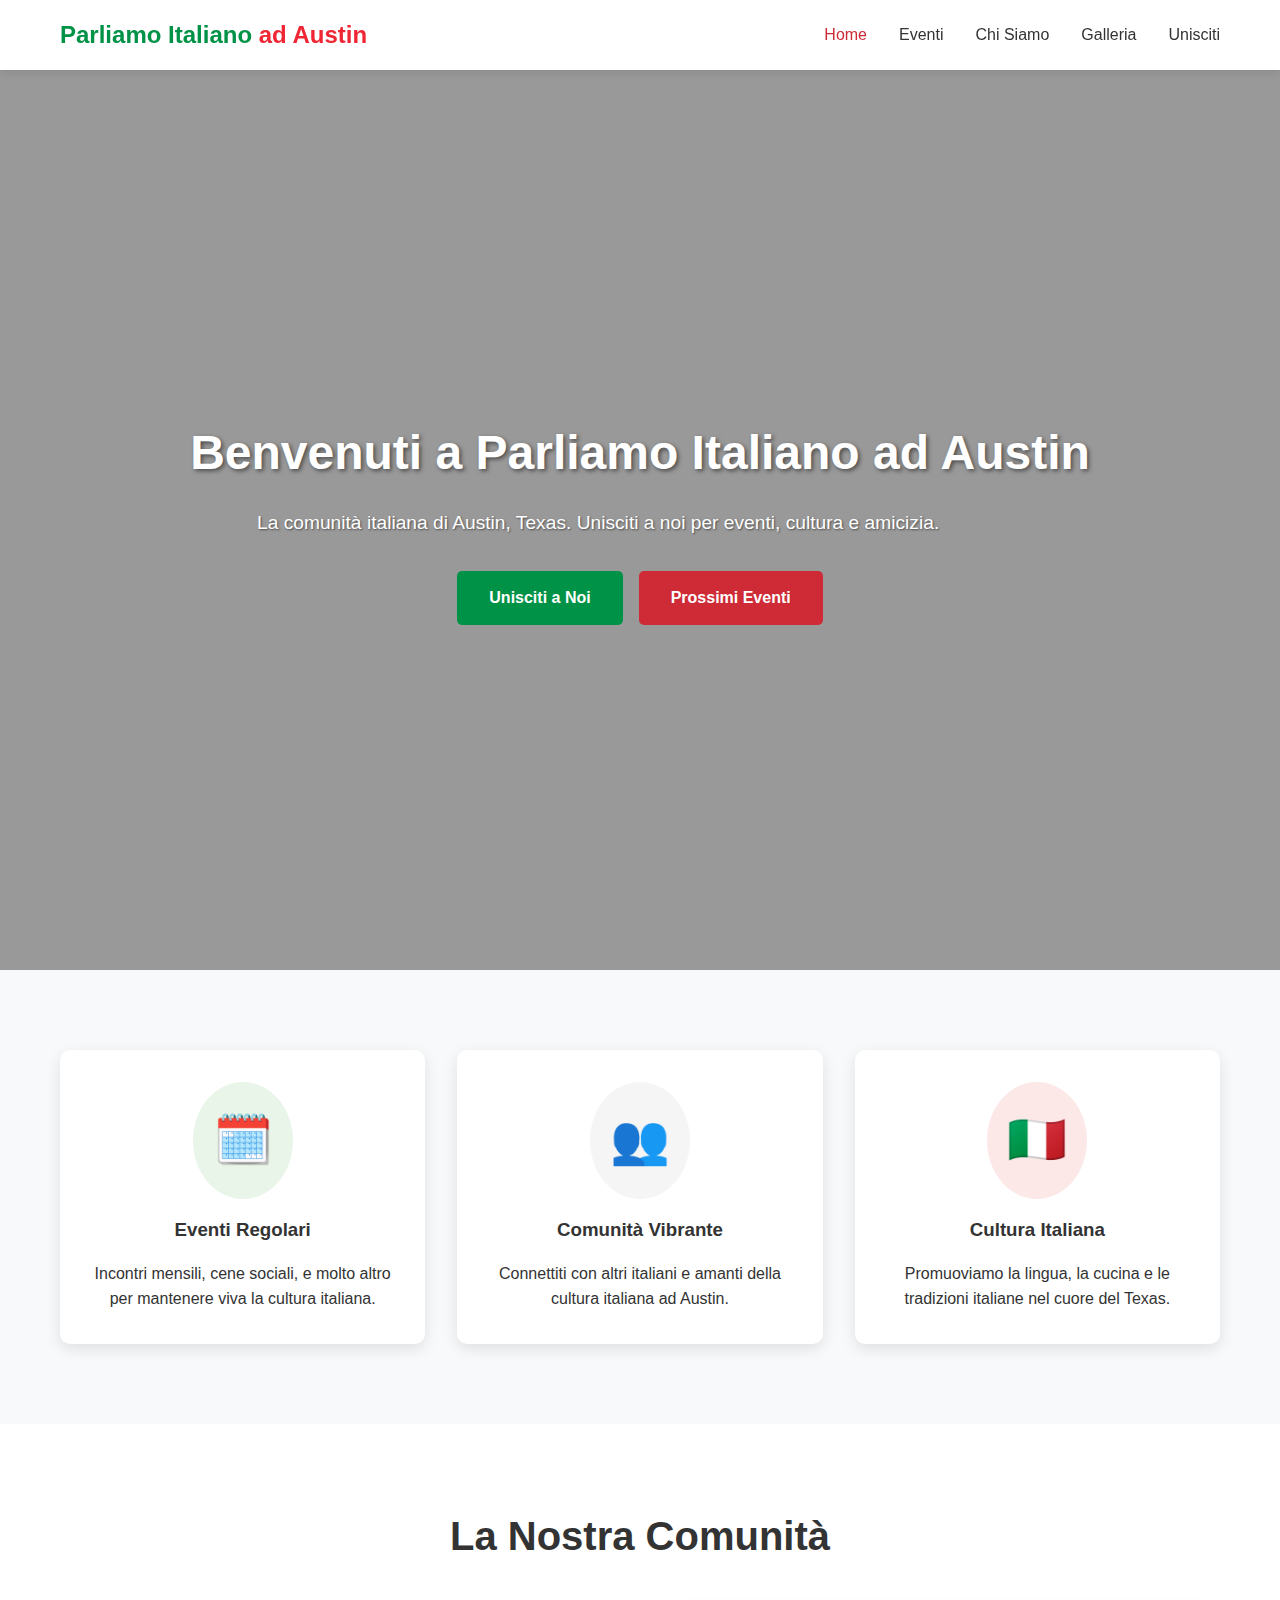
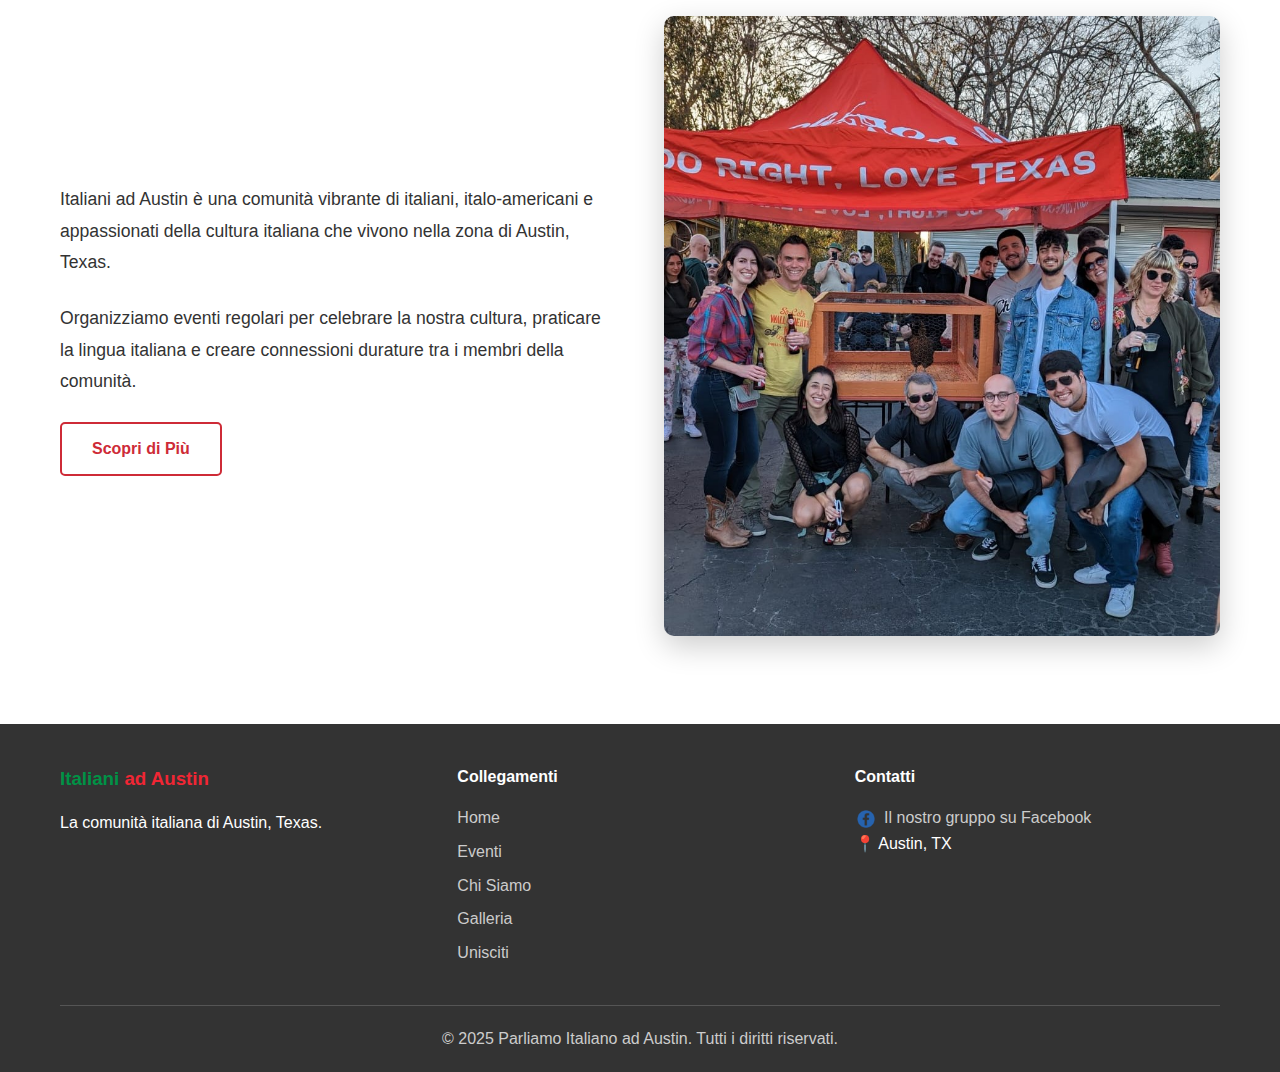
<file: public/index.html>
<!DOCTYPE html>
<html lang="it">
  <head>
    <meta charset="UTF-8" />
    <meta name="viewport" content="width=device-width, initial-scale=1.0" />
    <title>Parliamo Italiano ad Austin</title>
    <link rel="icon" type="image/png" href="favicon.png" />
    <link rel="stylesheet" href="styles/styles.css" />
    <link rel="stylesheet" href="styles/newsletter.css" />
  </head>
  <body>
    <header>
      <nav class="navbar">
        <div class="nav-container">
          <div class="nav-logo">
            <h1>
              <span class="green">Parliamo Italiano</span>
              <span class="red">ad Austin</span>
            </h1>
          </div>
          <ul class="nav-menu">
            <li><a href="index.html" class="nav-link active">Home</a></li>
            <li><a href="eventi.html" class="nav-link">Eventi</a></li>
            <li><a href="chi-siamo.html" class="nav-link">Chi Siamo</a></li>
            <li><a href="galleria.html" class="nav-link">Galleria</a></li>
            <li><a href="unisciti.html" class="nav-link">Unisciti</a></li>
          </ul>
          <div class="hamburger">
            <span></span>
            <span></span>
            <span></span>
          </div>
        </div>
      </nav>
    </header>

    <main>
      <!-- Hero Section -->
      <section class="hero">
        <div class="hero-content">
          <h1>Benvenuti a Parliamo Italiano ad Austin</h1>
          <p>
            La comunità italiana di Austin, Texas. Unisciti a noi per eventi,
            cultura e amicizia.
          </p>
          <div class="hero-buttons">
            <a href="unisciti.html" class="btn btn-primary">Unisciti a Noi</a>
            <a href="eventi.html" class="btn btn-secondary">Prossimi Eventi</a>
          </div>
        </div>
      </section>

      <!-- About Section -->
      <section class="about">
        <div class="container">
          <div class="about-grid">
            <div class="about-card">
              <div class="card-icon green">🗓️</div>
              <h3>Eventi Regolari</h3>
              <p>
                Incontri mensili, cene sociali, e molto altro per mantenere viva
                la cultura italiana.
              </p>
            </div>
            <div class="about-card">
              <div class="card-icon white">👥</div>
              <h3>Comunità Vibrante</h3>
              <p>
                Connettiti con altri italiani e amanti della cultura italiana ad
                Austin.
              </p>
            </div>
            <div class="about-card">
              <div class="card-icon red">🇮🇹</div>
              <h3>Cultura Italiana</h3>
              <p>
                Promuoviamo la lingua, la cucina e le tradizioni italiane nel
                cuore del Texas.
              </p>
            </div>
          </div>
        </div>
      </section>

      <!-- Community Section -->
      <section class="community">
        <div class="container">
          <h2>La Nostra Comunità</h2>
          <div class="community-content">
            <div class="community-text">
              <p>
                Italiani ad Austin è una comunità vibrante di italiani,
                italo-americani e appassionati della cultura italiana che vivono
                nella zona di Austin, Texas.
              </p>
              <p>
                Organizziamo eventi regolari per celebrare la nostra cultura,
                praticare la lingua italiana e creare connessioni durature tra i
                membri della comunità.
              </p>
              <a href="chi-siamo.html" class="btn btn-outline">Scopri di Più</a>
            </div>
            <div class="community-image">
              <img
                src="community-images/ChickenBingo.jpg"
                alt="Comunità
              italiana a Chicken Shit Bingo"
              />
            </div>
          </div>
        </div>
      </section>

      <!-- Newsletter Section -->
      <!-- <section class="newsletter">
        <div class="container">
          <div class="newsletter-content">
            <h2>Rimani Aggiornato</h2>
            <p>
              Iscriviti alla nostra newsletter per ricevere aggiornamenti sugli
              eventi e le attività della comunità.
            </p>
            <form class="newsletter-form">
              <input type="email" placeholder="La tua email" required />
              <button type="submit" class="btn btn-primary">Iscriviti</button>
            </form>
          </div>
        </div>
      </section> -->
    </main>

    <footer>
      <div class="container">
        <div class="footer-content">
          <div class="footer-section">
            <h3>
              <span class="green">Italiani</span>
              <span class="red">ad Austin</span>
            </h3>
            <p>La comunità italiana di Austin, Texas.</p>
          </div>
          <div class="footer-section">
            <h4>Collegamenti</h4>
            <ul>
              <li><a href="index.html">Home</a></li>
              <li><a href="eventi.html">Eventi</a></li>
              <li><a href="chi-siamo.html">Chi Siamo</a></li>
              <li><a href="galleria.html">Galleria</a></li>
              <li><a href="unisciti.html">Unisciti</a></li>
            </ul>
          </div>
          <div class="footer-section">
            <h4>Contatti</h4>
            <span>
              <img
                src="facebooIconAI.png"
                alt="facebook icon"
                class="facebook-icon"
              />
              <a
                href="https://www.facebook.com/share/g/161jHRAqyt/"
                target="_blank"
              >
                Il nostro gruppo su Facebook
              </a>
            </span>
            <p>📍 Austin, TX</p>
          </div>
        </div>
        <div class="footer-bottom">
          <p>
            &copy; 2025 Parliamo Italiano ad Austin. Tutti i diritti riservati.
          </p>
        </div>
      </div>
    </footer>

    <script src="script.js"></script>
  </body>
</html>
</file>
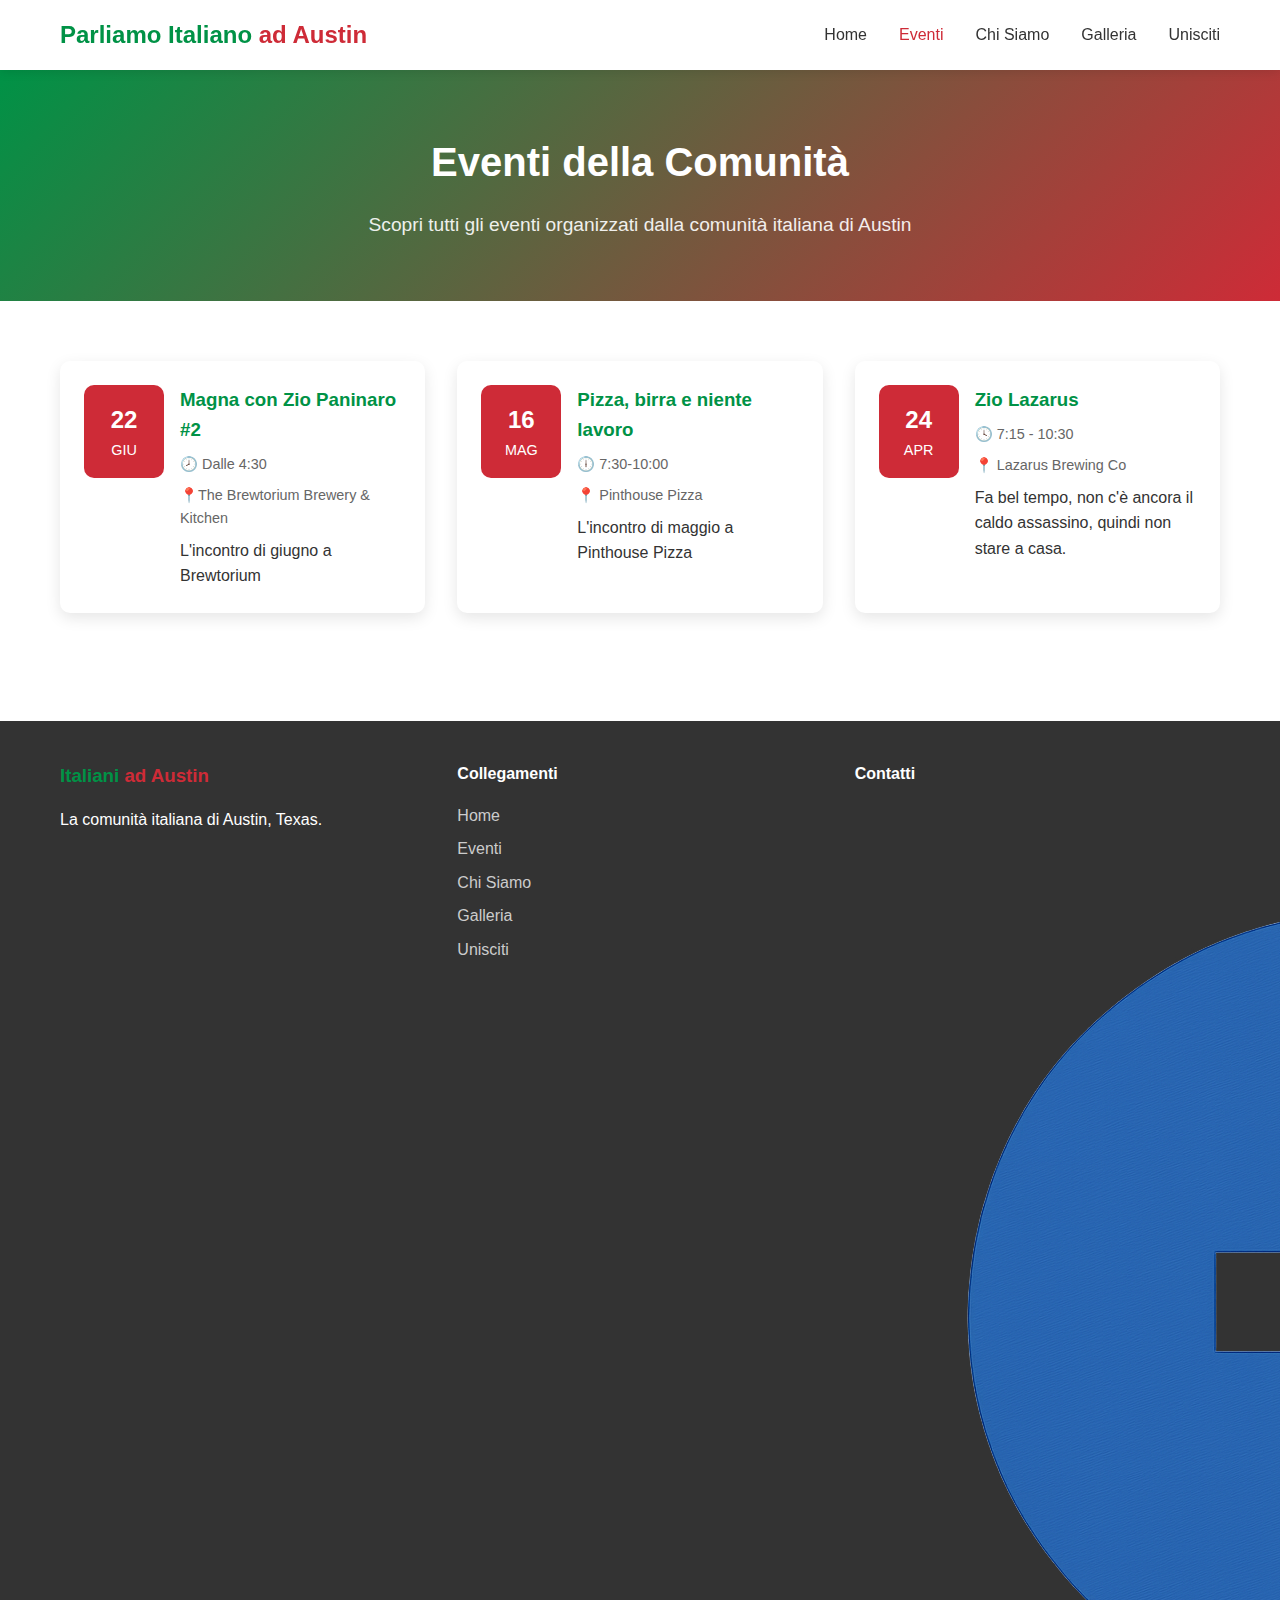
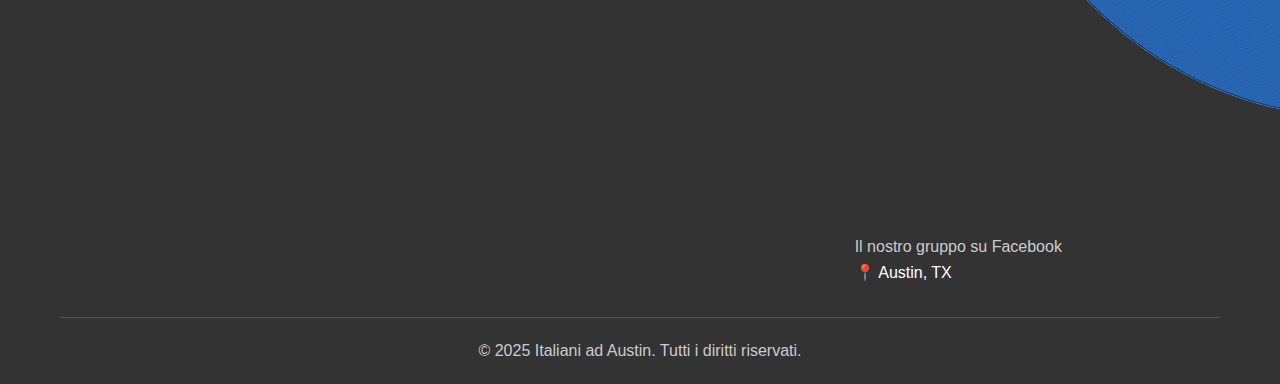
<file: pages/eventi.html>
<!DOCTYPE html>
<html lang="it">
  <head>
    <meta charset="UTF-8" />
    <meta name="viewport" content="width=device-width, initial-scale=1.0" />
    <title>Eventi - Parliamo Italiano ad Austin</title>
    <link rel="stylesheet" href="/styles/styles.css" />
    <link rel="stylesheet" href="/styles/events-page.css" />
  </head>
  <body>
    <header>
      <nav class="navbar">
        <div class="nav-container">
          <div class="nav-logo">
            <h1>
              <span class="green">Parliamo Italiano</span>
              <span class="red">ad Austin</span>
            </h1>
          </div>
          <ul class="nav-menu">
            <li><a href="index.html" class="nav-link">Home</a></li>
            <li><a href="eventi.html" class="nav-link active">Eventi</a></li>
            <li><a href="chi-siamo.html" class="nav-link">Chi Siamo</a></li>
            <li><a href="galleria.html" class="nav-link">Galleria</a></li>
            <li><a href="unisciti.html" class="nav-link">Unisciti</a></li>
          </ul>
          <div class="hamburger">
            <span></span>
            <span></span>
            <span></span>
          </div>
        </div>
      </nav>
    </header>

    <main style="margin-top: 70px">
      <section class="page-header">
        <div class="container">
          <h1>Eventi della Comunità</h1>
          <p>
            Scopri tutti gli eventi organizzati dalla comunità italiana di
            Austin
          </p>
        </div>
      </section>

      <section class="events">
        <div class="container">
          <div class="events-grid">
            <div class="event-card">
              <div class="event-date">
                <span class="day">22</span>
                <span class="month">GIU</span>
              </div>
              <div class="event-content">
                <h3>Magna con Zio Paninaro #2</h3>
                <p class="event-time">🕗 Dalle 4:30</p>
                <p class="event-location">📍The Brewtorium Brewery & Kitchen</p>
                <p>L'incontro di giugno a Brewtorium</p>
              </div>
            </div>

            <div class="event-card">
              <div class="event-date">
                <span class="day">16</span>
                <span class="month">MAG</span>
              </div>
              <div class="event-content">
                <h3>Pizza, birra e niente lavoro</h3>
                <p class="event-time">🕕 7:30-10:00</p>
                <p class="event-location">📍 Pinthouse Pizza</p>
                <p>L'incontro di maggio a Pinthouse Pizza</p>
              </div>
            </div>

            <div class="event-card">
              <div class="event-date">
                <span class="day">24</span>
                <span class="month">APR</span>
              </div>
              <div class="event-content">
                <h3>Zio Lazarus</h3>
                <p class="event-time">🕓 7:15 - 10:30</p>
                <p class="event-location">📍 Lazarus Brewing Co</p>
                <p>
                  Fa bel tempo, non c'è ancora il caldo assassino, quindi non
                  stare a casa.
                </p>
              </div>
            </div>
          </div>
        </div>
      </section>
    </main>

    <footer>
      <div class="container">
        <div class="footer-content">
          <div class="footer-section">
            <h3>
              <span class="green">Italiani</span>
              <span class="red">ad Austin</span>
            </h3>
            <p>La comunità italiana di Austin, Texas.</p>
          </div>
          <div class="footer-section">
            <h4>Collegamenti</h4>
            <ul>
              <li><a href="index.html">Home</a></li>
              <li><a href="eventi.html">Eventi</a></li>
              <li><a href="chi-siamo.html">Chi Siamo</a></li>
              <li><a href="galleria.html">Galleria</a></li>
              <li><a href="unisciti.html">Unisciti</a></li>
            </ul>
          </div>
          <div class="footer-section">
            <h4>Contatti</h4>
            <span>
              <img
                src="/public/facebooIconAI.png"
                alt="Logo Italiani ad Austin"
                class="facebook-icon"
              />
              <a
                href="https://www.facebook.com/share/g/161jHRAqyt/"
                target="_blank"
              >
                Il nostro gruppo su Facebook
              </a>
            </span>
            <p>📍 Austin, TX</p>
          </div>
        </div>
        <div class="footer-bottom">
          <p>&copy; 2025 Italiani ad Austin. Tutti i diritti riservati.</p>
        </div>
      </div>
    </footer>

    <script src="/script.js"></script>
  </body>
</html>
</file>
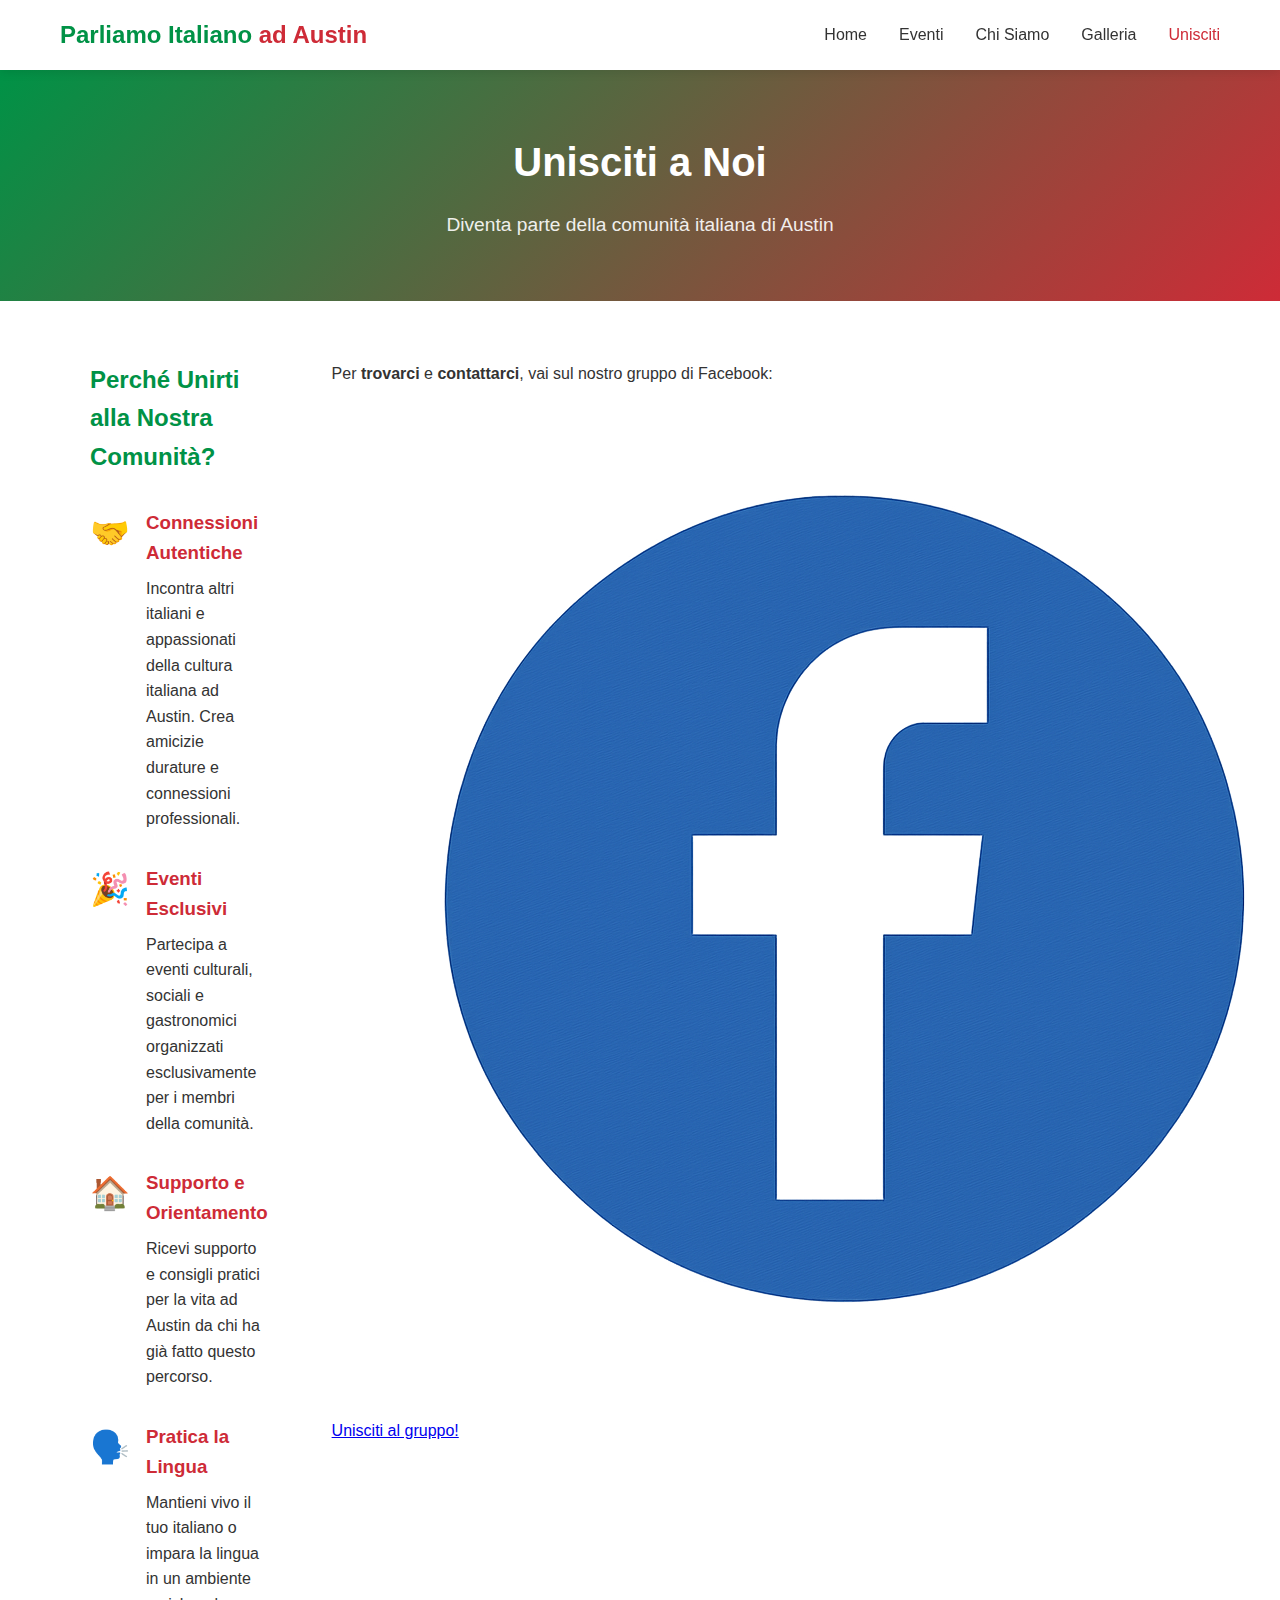
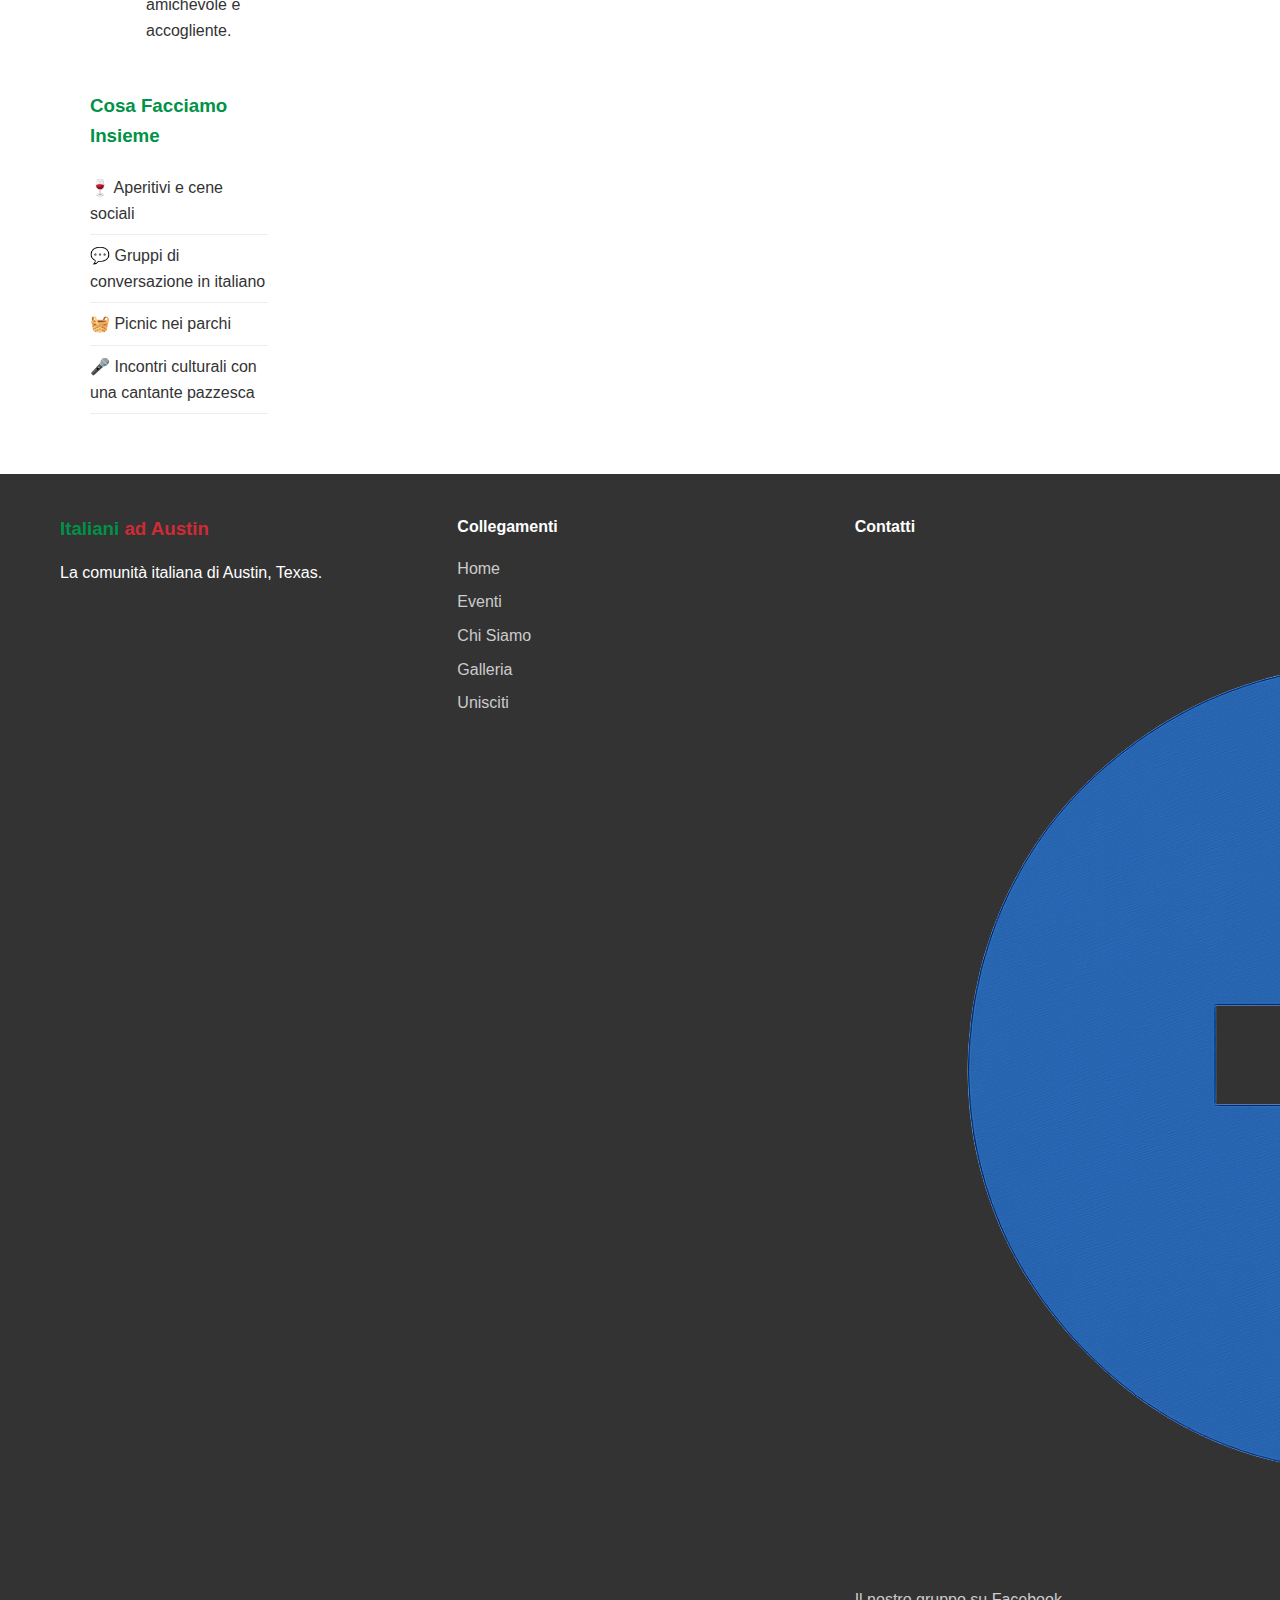
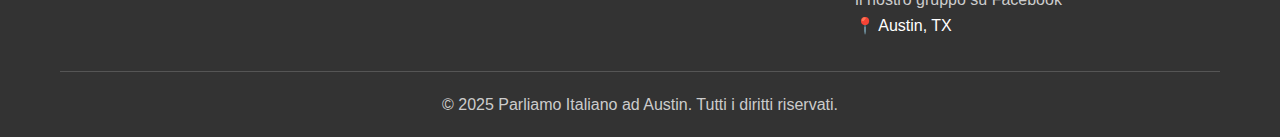
<file: pages/unisciti.html>
<!DOCTYPE html>
<html lang="it">
  <head>
    <meta charset="UTF-8" />
    <meta name="viewport" content="width=device-width, initial-scale=1.0" />
    <title>Unisciti - Parliamo Italiano ad Austin</title>
    <link rel="icon" type="image/png" href="/public/favicon.png" />
    <link rel="stylesheet" href="/styles/styles.css" />
    <link rel="stylesheet" href="/styles/join-us-page.css" />
  </head>
  <body>
    <header>
      <nav class="navbar">
        <div class="nav-container">
          <div class="nav-logo">
            <h1>
              <span class="green">Parliamo Italiano</span>
              <span class="red">ad Austin</span>
            </h1>
          </div>
          <ul class="nav-menu">
            <li><a href="index.html" class="nav-link">Home</a></li>
            <li><a href="eventi.html" class="nav-link">Eventi</a></li>
            <li><a href="chi-siamo.html" class="nav-link">Chi Siamo</a></li>
            <li><a href="galleria.html" class="nav-link">Galleria</a></li>
            <li>
              <a href="unisciti.html" class="nav-link active">Unisciti</a>
            </li>
          </ul>
          <div class="hamburger">
            <span></span>
            <span></span>
            <span></span>
          </div>
        </div>
      </nav>
    </header>

    <main style="margin-top: 70px">
      <section class="page-header">
        <div class="container">
          <h1>Unisciti a Noi</h1>
          <p>Diventa parte della comunità italiana di Austin</p>
        </div>
      </section>

      <section class="join-us">
        <div class="container">
          <div class="join-content">
            <div class="join-info">
              <h2>Perché Unirti alla Nostra Comunità?</h2>

              <div class="benefits">
                <div class="benefit">
                  <span class="benefit-icon">🤝</span>
                  <div>
                    <h3>Connessioni Autentiche</h3>
                    <p>
                      Incontra altri italiani e appassionati della cultura
                      italiana ad Austin. Crea amicizie durature e connessioni
                      professionali.
                    </p>
                  </div>
                </div>

                <div class="benefit">
                  <span class="benefit-icon">🎉</span>
                  <div>
                    <h3>Eventi Esclusivi</h3>
                    <p>
                      Partecipa a eventi culturali, sociali e gastronomici
                      organizzati esclusivamente per i membri della comunità.
                    </p>
                  </div>
                </div>

                <div class="benefit">
                  <span class="benefit-icon">🏠</span>
                  <div>
                    <h3>Supporto e Orientamento</h3>
                    <p>
                      Ricevi supporto e consigli pratici per la vita ad Austin
                      da chi ha già fatto questo percorso.
                    </p>
                  </div>
                </div>

                <div class="benefit">
                  <span class="benefit-icon">🗣️</span>
                  <div>
                    <h3>Pratica la Lingua</h3>
                    <p>
                      Mantieni vivo il tuo italiano o impara la lingua in un
                      ambiente amichevole e accogliente.
                    </p>
                  </div>
                </div>
              </div>

              <div class="activities">
                <h3>Cosa Facciamo Insieme</h3>
                <ul>
                  <li>🍷 Aperitivi e cene sociali</li>
                  <li>💬 Gruppi di conversazione in italiano</li>
                  <li>🧺 Picnic nei parchi</li>
                  <li>🎤 Incontri culturali con una cantante pazzesca</li>
                </ul>
              </div>
            </div>
            <div class="join-cta">
              <p>
                Per <strong>trovarci</strong> e <strong>contattarci</strong>,
                vai sul nostro gruppo di Facebook:<br />
                <a
                  href="https://www.facebook.com/share/g/161jHRAqyt/"
                  target="_blank"
                  class="fb-cta-link"
                >
                  <img
                    src="/public/facebooIconAI.png"
                    alt="Facebook image generated by AI"
                    class="facebook-icon"
                  />
                  Unisciti al gruppo!
                </a>
              </p>
            </div>
          </div>
        </div>
      </section>
    </main>

    <footer>
      <div class="container">
        <div class="footer-content">
          <div class="footer-section">
            <h3>
              <span class="green">Italiani</span>
              <span class="red">ad Austin</span>
            </h3>
            <p>La comunità italiana di Austin, Texas.</p>
          </div>
          <div class="footer-section">
            <h4>Collegamenti</h4>
            <ul>
              <li><a href="index.html">Home</a></li>
              <li><a href="eventi.html">Eventi</a></li>
              <li><a href="chi-siamo.html">Chi Siamo</a></li>
              <li><a href="galleria.html">Galleria</a></li>
              <li><a href="unisciti.html">Unisciti</a></li>
            </ul>
          </div>
          <div class="footer-section">
            <h4>Contatti</h4>
            <span>
              <img
                src="/public/facebooIconAI.png"
                alt="Logo Italiani ad Austin"
                class="facebook-icon"
              />
              <a
                href="https://www.facebook.com/share/g/161jHRAqyt/"
                target="_blank"
              >
                Il nostro gruppo su Facebook
              </a>
            </span>
            <p>📍 Austin, TX</p>
          </div>
        </div>
        <div class="footer-bottom">
          <p>
            &copy; 2025 Parliamo Italiano ad Austin. Tutti i diritti riservati.
          </p>
        </div>
      </div>
    </footer>

    <script src="/script.js"></script>
  </body>
</html>
</file>
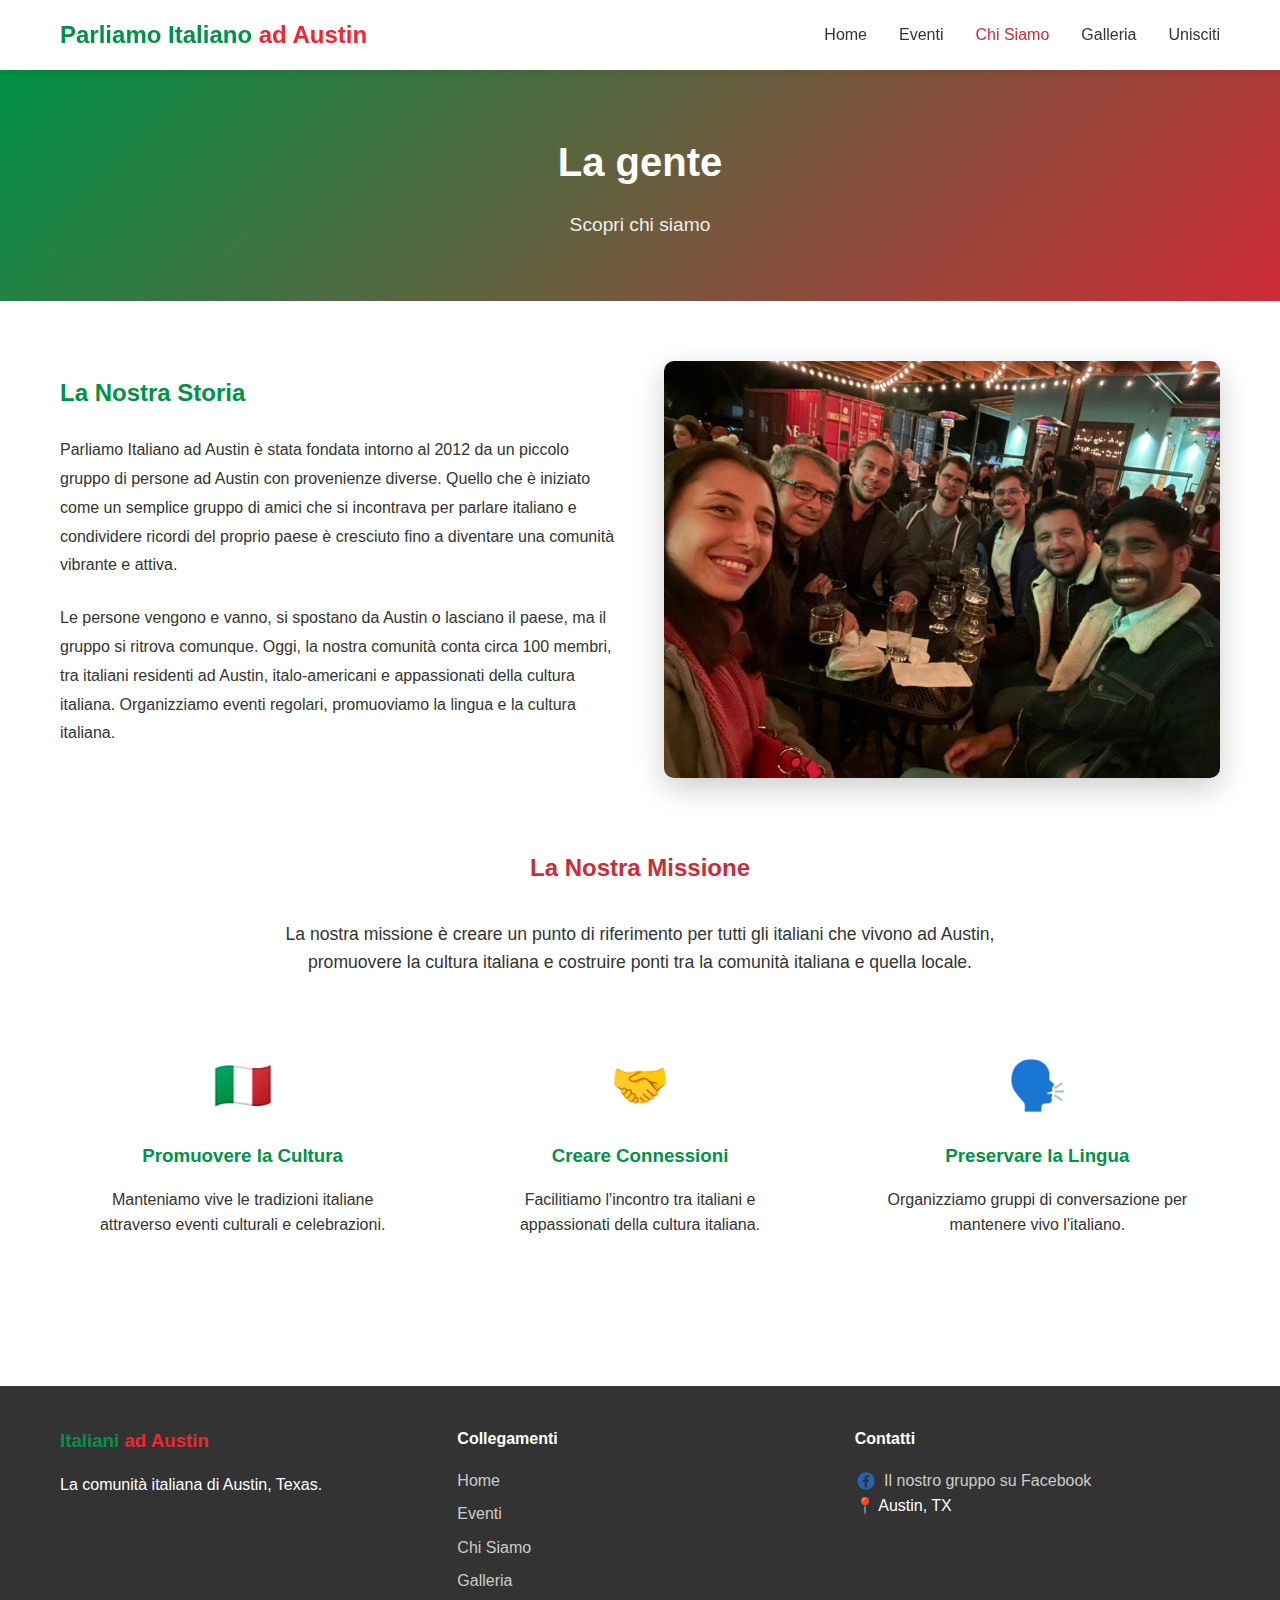
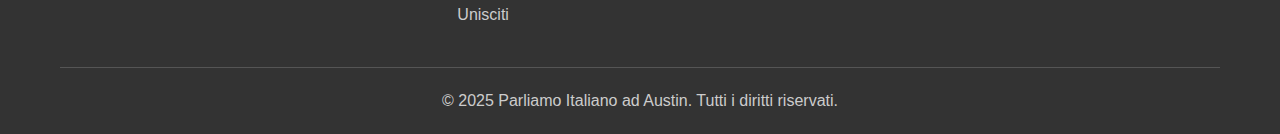
<file: public/chi-siamo.html>
<!DOCTYPE html>
<html lang="it">
  <head>
    <meta charset="UTF-8" />
    <meta name="viewport" content="width=device-width, initial-scale=1.0" />
    <title>Chi Siamo - Parliamo Italiano ad Austin</title>
    <link rel="icon" type="image/png" href="favicon.png" />
    <link rel="stylesheet" href="styles/styles.css" />
    <link rel="stylesheet" href="styles/about-us-page.css" />
  </head>
  <body>
    <header>
      <nav class="navbar">
        <div class="nav-container">
          <div class="nav-logo">
            <h1>
              <span class="green">Parliamo Italiano</span>
              <span class="red">ad Austin</span>
            </h1>
          </div>
          <ul class="nav-menu">
            <li><a href="index.html" class="nav-link">Home</a></li>
            <li><a href="eventi.html" class="nav-link">Eventi</a></li>
            <li>
              <a href="chi-siamo.html" class="nav-link active">Chi Siamo</a>
            </li>
            <li><a href="galleria.html" class="nav-link">Galleria</a></li>
            <li><a href="unisciti.html" class="nav-link">Unisciti</a></li>
          </ul>
          <div class="hamburger">
            <span></span>
            <span></span>
            <span></span>
          </div>
        </div>
      </nav>
    </header>

    <main style="margin-top: 70px">
      <section class="page-header">
        <div class="container">
          <h1>La gente</h1>
          <p>Scopri chi siamo</p>
        </div>
      </section>

      <section class="about-us">
        <div class="container">
          <div class="about-content">
            <div class="about-text">
              <h2>La Nostra Storia</h2>
              <p>
                Parliamo Italiano ad Austin è stata fondata intorno al 2012 da
                un piccolo gruppo di persone ad Austin con provenienze diverse.
                Quello che è iniziato come un semplice gruppo di amici che si
                incontrava per parlare italiano e condividere ricordi del
                proprio paese è cresciuto fino a diventare una comunità vibrante
                e attiva.
              </p>
              <p>
                Le persone vengono e vanno, si spostano da Austin o lasciano il
                paese, ma il gruppo si ritrova comunque. Oggi, la nostra
                comunità conta circa 100 membri, tra italiani residenti ad
                Austin, italo-americani e appassionati della cultura italiana.
                Organizziamo eventi regolari, promuoviamo la lingua e la cultura
                italiana.
              </p>
            </div>
            <div class="about-image">
              <img
                src="community-images/A Lazarus.jpg"
                alt="Incontro di italiani nel 2023 in un bar"
              />
            </div>
          </div>

          <div class="mission">
            <h2>La Nostra Missione</h2>
            <p>
              La nostra missione è creare un punto di riferimento per tutti gli
              italiani che vivono ad Austin, promuovere la cultura italiana e
              costruire ponti tra la comunità italiana e quella locale.
            </p>

            <div class="mission-points">
              <div class="mission-point">
                <span class="mission-icon">🇮🇹</span>
                <h3>Promuovere la Cultura</h3>
                <p>
                  Manteniamo vive le tradizioni italiane attraverso eventi
                  culturali e celebrazioni.
                </p>
              </div>
              <div class="mission-point">
                <span class="mission-icon">🤝</span>
                <h3>Creare Connessioni</h3>
                <p>
                  Facilitiamo l'incontro tra italiani e appassionati della
                  cultura italiana.
                </p>
              </div>
              <div class="mission-point">
                <span class="mission-icon">🗣️</span>
                <h3>Preservare la Lingua</h3>
                <p>
                  Organizziamo gruppi di conversazione per mantenere vivo
                  l'italiano.
                </p>
              </div>
            </div>
          </div>
        </div>
      </section>
    </main>

    <footer>
      <div class="container">
        <div class="footer-content">
          <div class="footer-section">
            <h3>
              <span class="green">Italiani</span>
              <span class="red">ad Austin</span>
            </h3>
            <p>La comunità italiana di Austin, Texas.</p>
          </div>
          <div class="footer-section">
            <h4>Collegamenti</h4>
            <ul>
              <li><a href="index.html">Home</a></li>
              <li><a href="eventi.html">Eventi</a></li>
              <li><a href="chi-siamo.html">Chi Siamo</a></li>
              <li><a href="galleria.html">Galleria</a></li>
              <li><a href="unisciti.html">Unisciti</a></li>
            </ul>
          </div>
          <div class="footer-section">
            <h4>Contatti</h4>
            <span>
              <img
                src="facebooIconAI.png"
                alt="facebook icon"
                class="facebook-icon"
              />
              <a
                href="https://www.facebook.com/share/g/161jHRAqyt/"
                target="_blank"
              >
                Il nostro gruppo su Facebook
              </a>
            </span>
            <p>📍 Austin, TX</p>
          </div>
        </div>
        <div class="footer-bottom">
          <p>
            &copy; 2025 Parliamo Italiano ad Austin. Tutti i diritti riservati.
          </p>
        </div>
      </div>
    </footer>

    <script src="script.js"></script>
  </body>
</html>
</file>
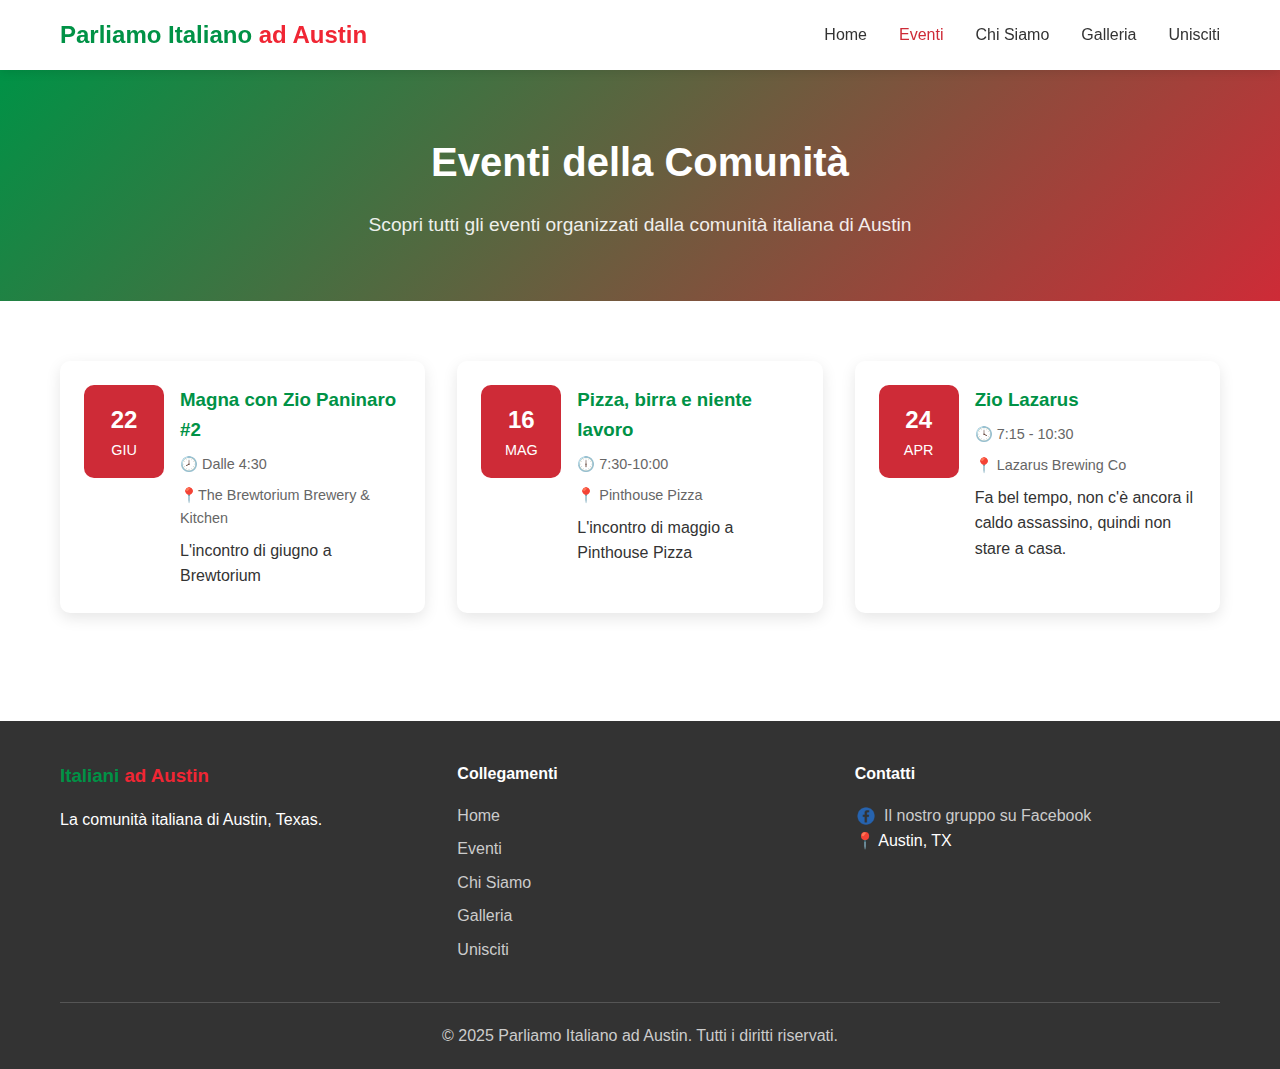
<file: public/eventi.html>
<!DOCTYPE html>
<html lang="it">
  <head>
    <meta charset="UTF-8" />
    <meta name="viewport" content="width=device-width, initial-scale=1.0" />
    <title>Eventi - Parliamo Italiano ad Austin</title>
    <link rel="icon" type="image/png" href="favicon.png" />
    <link rel="stylesheet" href="styles/styles.css" />
    <link rel="stylesheet" href="styles/events-page.css" />
  </head>
  <body>
    <header>
      <nav class="navbar">
        <div class="nav-container">
          <div class="nav-logo">
            <h1>
              <span class="green">Parliamo Italiano</span>
              <span class="red">ad Austin</span>
            </h1>
          </div>
          <ul class="nav-menu">
            <li><a href="index.html" class="nav-link">Home</a></li>
            <li><a href="eventi.html" class="nav-link active">Eventi</a></li>
            <li><a href="chi-siamo.html" class="nav-link">Chi Siamo</a></li>
            <li><a href="galleria.html" class="nav-link">Galleria</a></li>
            <li><a href="unisciti.html" class="nav-link">Unisciti</a></li>
          </ul>
          <div class="hamburger">
            <span></span>
            <span></span>
            <span></span>
          </div>
        </div>
      </nav>
    </header>

    <main style="margin-top: 70px">
      <section class="page-header">
        <div class="container">
          <h1>Eventi della Comunità</h1>
          <p>
            Scopri tutti gli eventi organizzati dalla comunità italiana di
            Austin
          </p>
        </div>
      </section>

      <section class="events">
        <div class="container">
          <div class="events-grid">
            <div class="event-card">
              <div class="event-date">
                <span class="day">22</span>
                <span class="month">GIU</span>
              </div>
              <div class="event-content">
                <h3>Magna con Zio Paninaro #2</h3>
                <p class="event-time">🕗 Dalle 4:30</p>
                <p class="event-location">📍The Brewtorium Brewery & Kitchen</p>
                <p>L'incontro di giugno a Brewtorium</p>
              </div>
            </div>

            <div class="event-card">
              <div class="event-date">
                <span class="day">16</span>
                <span class="month">MAG</span>
              </div>
              <div class="event-content">
                <h3>Pizza, birra e niente lavoro</h3>
                <p class="event-time">🕕 7:30-10:00</p>
                <p class="event-location">📍 Pinthouse Pizza</p>
                <p>L'incontro di maggio a Pinthouse Pizza</p>
              </div>
            </div>

            <div class="event-card">
              <div class="event-date">
                <span class="day">24</span>
                <span class="month">APR</span>
              </div>
              <div class="event-content">
                <h3>Zio Lazarus</h3>
                <p class="event-time">🕓 7:15 - 10:30</p>
                <p class="event-location">📍 Lazarus Brewing Co</p>
                <p>
                  Fa bel tempo, non c'è ancora il caldo assassino, quindi non
                  stare a casa.
                </p>
              </div>
            </div>
          </div>
        </div>
      </section>
    </main>

    <footer>
      <div class="container">
        <div class="footer-content">
          <div class="footer-section">
            <h3>
              <span class="green">Italiani</span>
              <span class="red">ad Austin</span>
            </h3>
            <p>La comunità italiana di Austin, Texas.</p>
          </div>
          <div class="footer-section">
            <h4>Collegamenti</h4>
            <ul>
              <li><a href="index.html">Home</a></li>
              <li><a href="eventi.html">Eventi</a></li>
              <li><a href="chi-siamo.html">Chi Siamo</a></li>
              <li><a href="galleria.html">Galleria</a></li>
              <li><a href="unisciti.html">Unisciti</a></li>
            </ul>
          </div>
          <div class="footer-section">
            <h4>Contatti</h4>
            <span>
              <img
                src="facebooIconAI.png"
                alt="facebook icon"
                class="facebook-icon"
              />
              <a
                href="https://www.facebook.com/share/g/161jHRAqyt/"
                target="_blank"
              >
                Il nostro gruppo su Facebook
              </a>
            </span>
            <p>📍 Austin, TX</p>
          </div>
        </div>
        <div class="footer-bottom">
          <p>
            &copy; 2025 Parliamo Italiano ad Austin. Tutti i diritti riservati.
          </p>
        </div>
      </div>
    </footer>

    <script src="script.js"></script>
  </body>
</html>
</file>
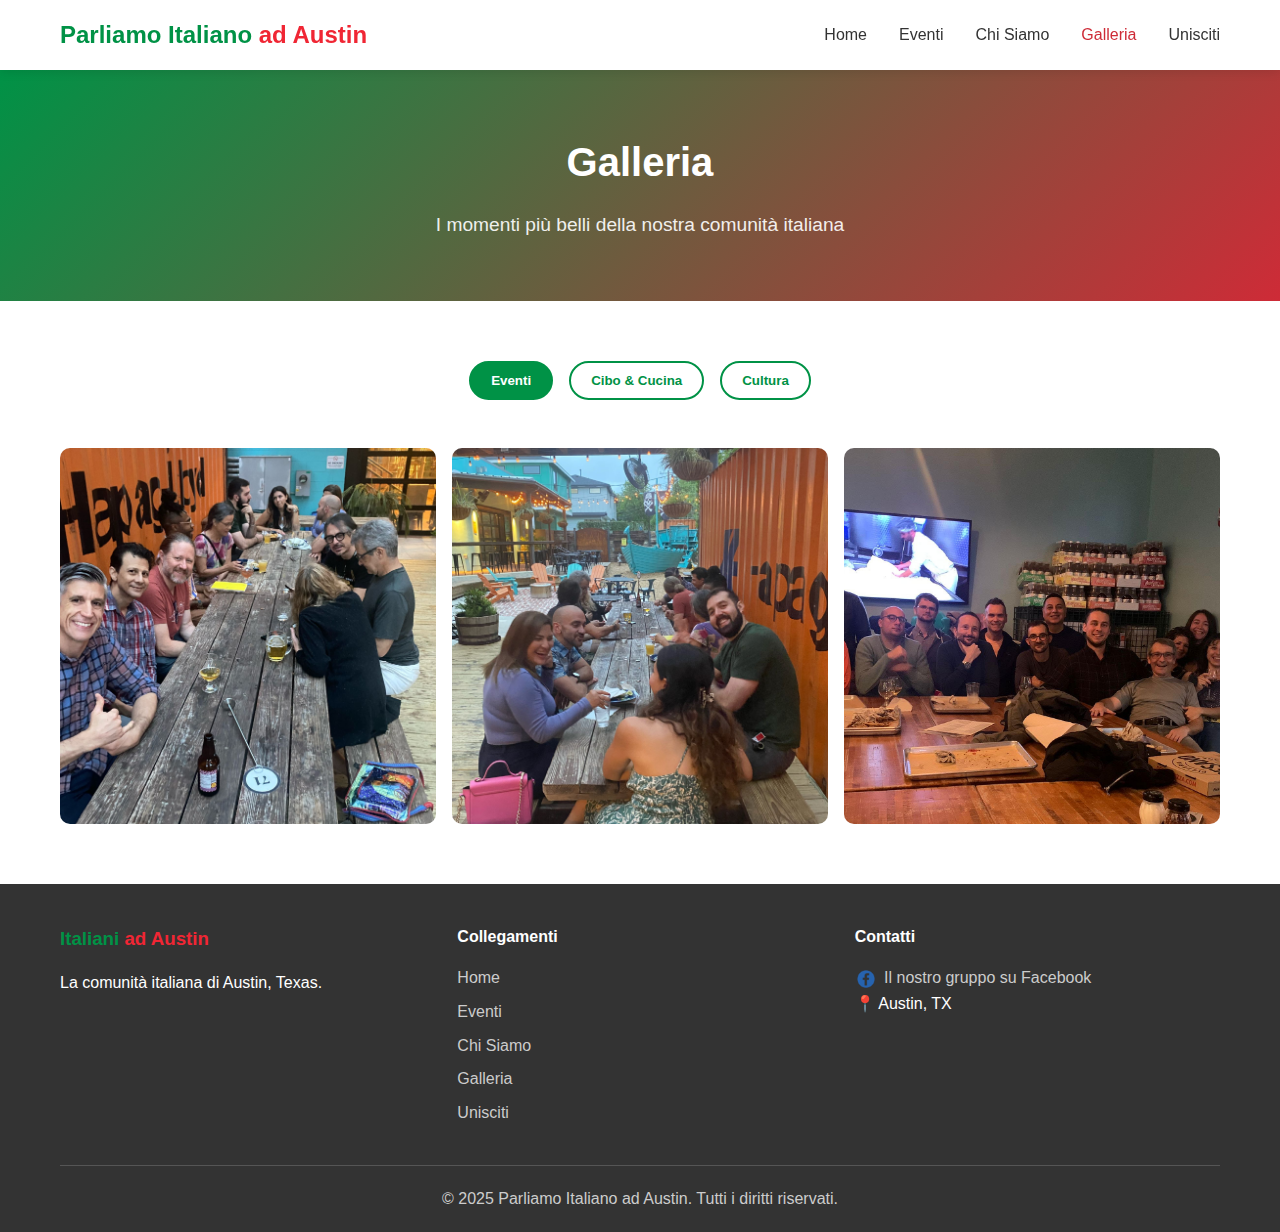
<file: public/galleria.html>
<!DOCTYPE html>
<html lang="it">
  <head>
    <meta charset="UTF-8" />
    <meta name="viewport" content="width=device-width, initial-scale=1.0" />
    <title>Galleria - Parliamo Italiano ad Austin</title>
    <link rel="icon" type="image/png" href="favicon.png" />
    <link rel="stylesheet" href="styles/styles.css" />
    <link rel="stylesheet" href="styles/gallery-page.css" />
  </head>
  <body>
    <header>
      <nav class="navbar">
        <div class="nav-container">
          <div class="nav-logo">
            <h1>
              <span class="green">Parliamo Italiano</span>
              <span class="red">ad Austin</span>
            </h1>
          </div>
          <ul class="nav-menu">
            <li><a href="index.html" class="nav-link">Home</a></li>
            <li><a href="eventi.html" class="nav-link">Eventi</a></li>
            <li><a href="chi-siamo.html" class="nav-link">Chi Siamo</a></li>
            <li>
              <a href="galleria.html" class="nav-link active">Galleria</a>
            </li>
            <li><a href="unisciti.html" class="nav-link">Unisciti</a></li>
          </ul>
          <div class="hamburger">
            <span></span>
            <span></span>
            <span></span>
          </div>
        </div>
      </nav>
    </header>

    <main style="margin-top: 70px">
      <section class="page-header">
        <div class="container">
          <h1>Galleria</h1>
          <p>I momenti più belli della nostra comunità italiana</p>
        </div>
      </section>

      <section class="gallery">
        <div class="container">
          <div class="gallery-tabs">
            <button class="tab-btn active" data-tab="eventi">Eventi</button>
            <button class="tab-btn" data-tab="cibo">Cibo & Cucina</button>
            <button class="tab-btn" data-tab="cultura">Cultura</button>
          </div>

          <div class="gallery-content">
            <div class="tab-content active" id="eventi">
              <div class="gallery-grid">
                <div class="gallery-item">
                  <img
                    src="/public/community-images/Maggio_16_1.jpg"
                    alt="Evento Pizza, birra e niente lavoro 1"
                  />
                  <div class="gallery-overlay">
                    <h3>Pizza, birra e niente lavoro</h3>
                    <p>Ognuno prende quello che vuole, bel giorno a maggio</p>
                  </div>
                </div>

                <div class="gallery-item">
                  <img
                    src="/public/community-images/Maggio_16_2.jpg"
                    alt="Evento Pizza, birra e niente lavoro 2"
                  />
                  <div class="gallery-overlay">
                    <h3>Cena Sociale</h3>
                    <p>Sorrisa napoletana</p>
                  </div>
                </div>
                <div class="gallery-item">
                  <img
                    src="/public/community-images/A Desano_prima_volta.jpg"
                    alt="A Desano Pizzeria Napoletana"
                  />
                  <div class="gallery-overlay">
                    <h3>A Desano, pizzeria napoletana</h3>
                    <p>Qualche momento nel 2023</p>
                  </div>
                </div>
              </div>
            </div>

            <div class="tab-content" id="cibo">
              <div class="gallery-grid">
                <p>Coming Soon</p>

                <!-- <div class="gallery-item">
                  <img src="" alt="A Desano Pizzeria Napoletana" />
                  <div class="gallery-overlay">
                    <h3>Risotto ai Funghi</h3>
                    <p>Specialità del nord Italia</p>
                  </div>
                </div> -->
                <!-- <div class="gallery-item">
                  <img
                    src="https://images.unsplash.com/photo-1551024506-0bccd828d307?ixlib=rb-4.0.3&auto=format&fit=crop&w=500&q=80"
                    alt="Aperitivo"
                  />
                  <div class="gallery-overlay">
                    <h3>Aperitivo</h3>
                    <p>Spritz e stuzzichini</p>
                  </div>
                </div>
                <div class="gallery-item">
                  <img
                    src="https://images.unsplash.com/photo-1567206563064-6f60f40a2b57?ixlib=rb-4.0.3&auto=format&fit=crop&w=500&q=80"
                    alt="Gelato"
                  />
                  <div class="gallery-overlay">
                    <h3>Gelato Artigianale</h3>
                    <p>Gelato fatto in casa</p>
                  </div>
                </div> -->
              </div>
            </div>

            <div class="tab-content" id="cultura">
              <div class="gallery-grid">
                <p>Coming Soon</p>

                <!-- <div class="gallery-item">
                  <img
                    src="https://images.unsplash.com/photo-1529258283598-8d6fe60b27f4?ixlib=rb-4.0.3&auto=format&fit=crop&w=500&q=80"
                    alt="Festa Repubblica"
                  />
                  <div class="gallery-overlay">
                    <h3>Festa della Repubblica</h3>
                    <p>Celebrazione 2 giugno</p>
                  </div>
                </div>
                <div class="gallery-item">
                  <img
                    src="https://images.unsplash.com/photo-1460661419201-fd4cecdf8a8b?ixlib=rb-4.0.3&auto=format&fit=crop&w=500&q=80"
                    alt="Workshop arte"
                  />
                  <div class="gallery-overlay">
                    <h3>Workshop Arte</h3>
                    <p>Laboratorio artistico</p>
                  </div>
                </div> -->
              </div>
            </div>
          </div>
        </div>
      </section>
    </main>

    <footer>
      <div class="container">
        <div class="footer-content">
          <div class="footer-section">
            <h3>
              <span class="green">Italiani</span>
              <span class="red">ad Austin</span>
            </h3>
            <p>La comunità italiana di Austin, Texas.</p>
          </div>
          <div class="footer-section">
            <h4>Collegamenti</h4>
            <ul>
              <li><a href="index.html">Home</a></li>
              <li><a href="eventi.html">Eventi</a></li>
              <li><a href="chi-siamo.html">Chi Siamo</a></li>
              <li><a href="galleria.html">Galleria</a></li>
              <li><a href="unisciti.html">Unisciti</a></li>
            </ul>
          </div>
          <div class="footer-section">
            <h4>Contatti</h4>
            <span>
              <img
                src="facebooIconAI.png"
                alt="facebook icon"
                class="facebook-icon"
              />
              <a
                href="https://www.facebook.com/share/g/161jHRAqyt/"
                target="_blank"
              >
                Il nostro gruppo su Facebook
              </a>
            </span>
            <p>📍 Austin, TX</p>
          </div>
        </div>
        <div class="footer-bottom">
          <p>
            &copy; 2025 Parliamo Italiano ad Austin. Tutti i diritti riservati.
          </p>
        </div>
      </div>
    </footer>

    <script src="script.js"></script>
  </body>
</html>
</file>
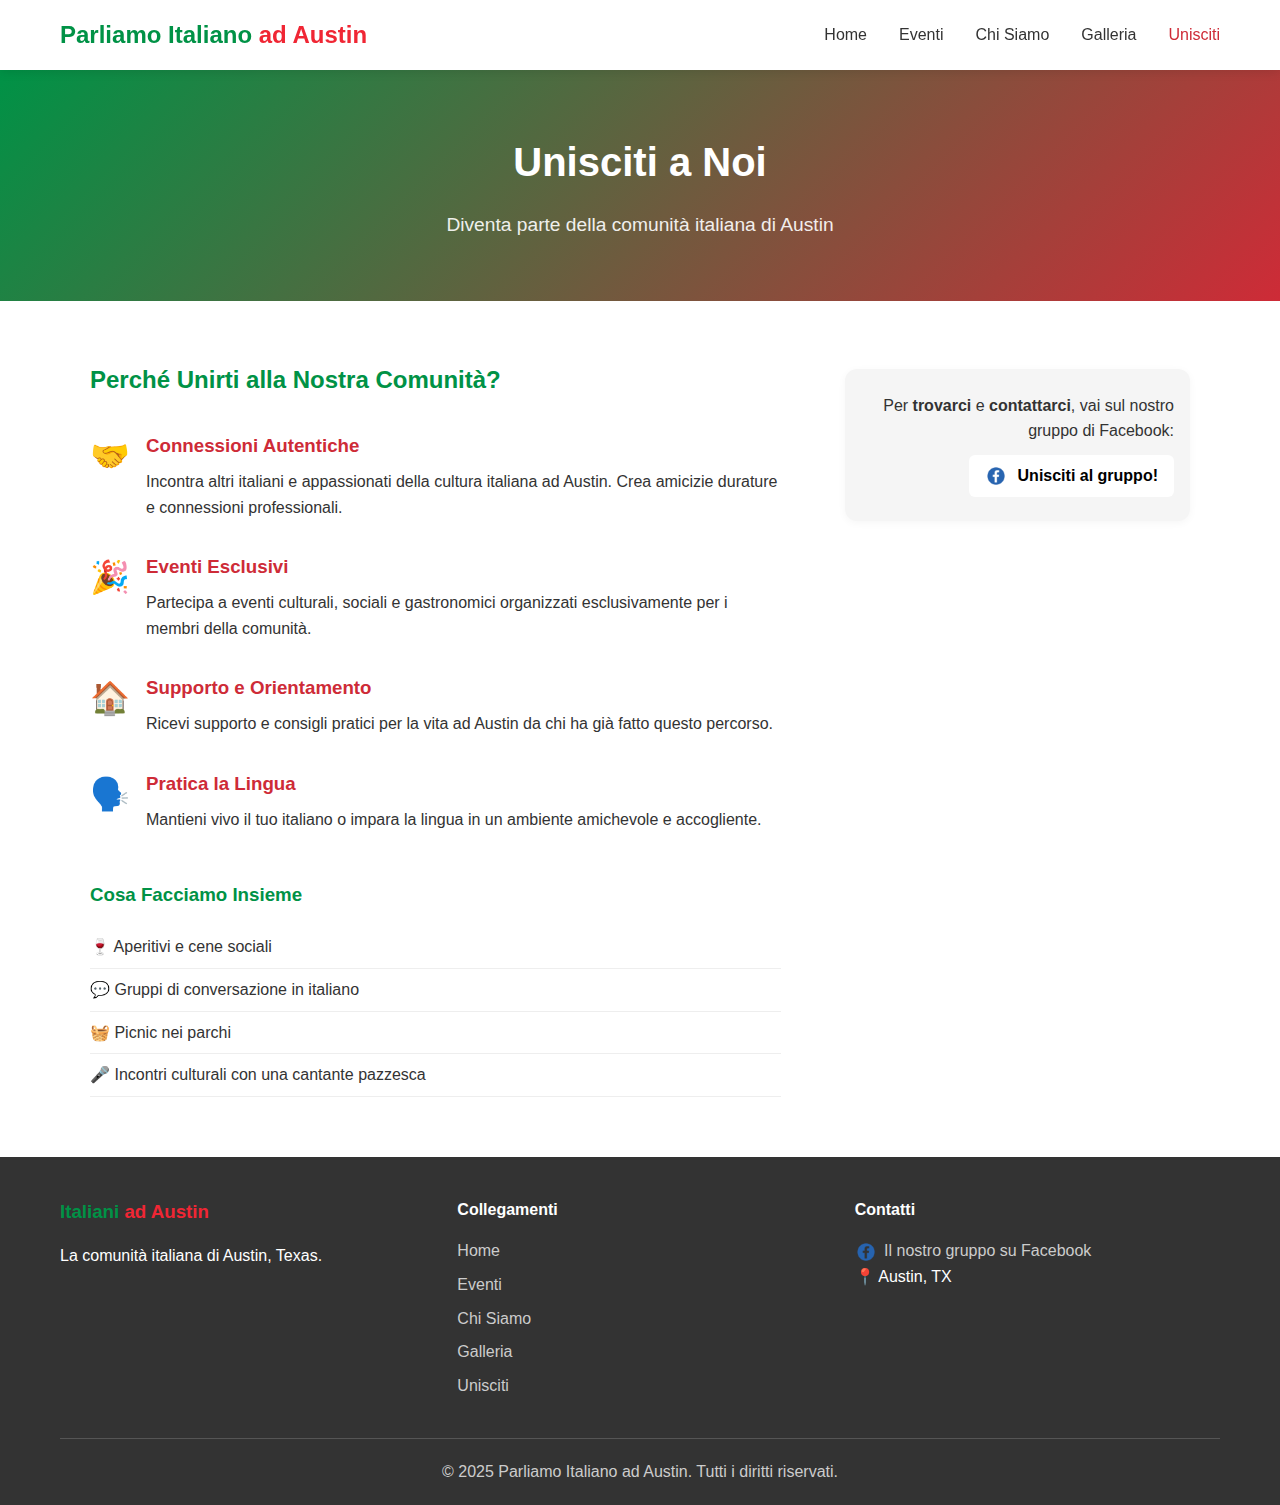
<file: public/unisciti.html>
<!DOCTYPE html>
<html lang="it">
  <head>
    <meta charset="UTF-8" />
    <meta name="viewport" content="width=device-width, initial-scale=1.0" />
    <title>Unisciti - Parliamo Italiano ad Austin</title>
    <link rel="icon" type="image/png" href="/public/favicon.png" />
    <link rel="stylesheet" href="styles/styles.css" />
    <link rel="stylesheet" href="styles/join-us-page.css" />
  </head>
  <body>
    <header>
      <nav class="navbar">
        <div class="nav-container">
          <div class="nav-logo">
            <h1>
              <span class="green">Parliamo Italiano</span>
              <span class="red">ad Austin</span>
            </h1>
          </div>
          <ul class="nav-menu">
            <li><a href="index.html" class="nav-link">Home</a></li>
            <li><a href="eventi.html" class="nav-link">Eventi</a></li>
            <li><a href="chi-siamo.html" class="nav-link">Chi Siamo</a></li>
            <li><a href="galleria.html" class="nav-link">Galleria</a></li>
            <li>
              <a href="unisciti.html" class="nav-link active">Unisciti</a>
            </li>
          </ul>
          <div class="hamburger">
            <span></span>
            <span></span>
            <span></span>
          </div>
        </div>
      </nav>
    </header>

    <main style="margin-top: 70px">
      <section class="page-header">
        <div class="container">
          <h1>Unisciti a Noi</h1>
          <p>Diventa parte della comunità italiana di Austin</p>
        </div>
      </section>

      <section class="join-us">
        <div class="container">
          <div class="join-content">
            <div class="join-info">
              <h2>Perché Unirti alla Nostra Comunità?</h2>

              <div class="benefits">
                <div class="benefit">
                  <span class="benefit-icon">🤝</span>
                  <div>
                    <h3>Connessioni Autentiche</h3>
                    <p>
                      Incontra altri italiani e appassionati della cultura
                      italiana ad Austin. Crea amicizie durature e connessioni
                      professionali.
                    </p>
                  </div>
                </div>

                <div class="benefit">
                  <span class="benefit-icon">🎉</span>
                  <div>
                    <h3>Eventi Esclusivi</h3>
                    <p>
                      Partecipa a eventi culturali, sociali e gastronomici
                      organizzati esclusivamente per i membri della comunità.
                    </p>
                  </div>
                </div>

                <div class="benefit">
                  <span class="benefit-icon">🏠</span>
                  <div>
                    <h3>Supporto e Orientamento</h3>
                    <p>
                      Ricevi supporto e consigli pratici per la vita ad Austin
                      da chi ha già fatto questo percorso.
                    </p>
                  </div>
                </div>

                <div class="benefit">
                  <span class="benefit-icon">🗣️</span>
                  <div>
                    <h3>Pratica la Lingua</h3>
                    <p>
                      Mantieni vivo il tuo italiano o impara la lingua in un
                      ambiente amichevole e accogliente.
                    </p>
                  </div>
                </div>
              </div>

              <div class="activities">
                <h3>Cosa Facciamo Insieme</h3>
                <ul>
                  <li>🍷 Aperitivi e cene sociali</li>
                  <li>💬 Gruppi di conversazione in italiano</li>
                  <li>🧺 Picnic nei parchi</li>
                  <li>🎤 Incontri culturali con una cantante pazzesca</li>
                </ul>
              </div>
            </div>
            <div class="join-cta">
              <p>
                Per <strong>trovarci</strong> e <strong>contattarci</strong>,
                vai sul nostro gruppo di Facebook:<br />
                <a
                  href="https://www.facebook.com/share/g/161jHRAqyt/"
                  target="_blank"
                  class="fb-cta-link"
                >
                  <img
                    src="/public/facebooIconAI.png"
                    alt="Facebook image generated by AI"
                    class="facebook-icon"
                  />
                  Unisciti al gruppo!
                </a>
              </p>
            </div>
          </div>
        </div>
      </section>
    </main>

    <footer>
      <div class="container">
        <div class="footer-content">
          <div class="footer-section">
            <h3>
              <span class="green">Italiani</span>
              <span class="red">ad Austin</span>
            </h3>
            <p>La comunità italiana di Austin, Texas.</p>
          </div>
          <div class="footer-section">
            <h4>Collegamenti</h4>
            <ul>
              <li><a href="index.html">Home</a></li>
              <li><a href="eventi.html">Eventi</a></li>
              <li><a href="chi-siamo.html">Chi Siamo</a></li>
              <li><a href="galleria.html">Galleria</a></li>
              <li><a href="unisciti.html">Unisciti</a></li>
            </ul>
          </div>
          <div class="footer-section">
            <h4>Contatti</h4>
            <span>
              <img
                src="/public/facebooIconAI.png"
                alt="Logo Italiani ad Austin"
                class="facebook-icon"
              />
              <a
                href="https://www.facebook.com/share/g/161jHRAqyt/"
                target="_blank"
              >
                Il nostro gruppo su Facebook
              </a>
            </span>
            <p>📍 Austin, TX</p>
          </div>
        </div>
        <div class="footer-bottom">
          <p>
            &copy; 2025 Parliamo Italiano ad Austin. Tutti i diritti riservati.
          </p>
        </div>
      </div>
    </footer>

    <script src="script.js"></script>
  </body>
</html>
</file>
<file: public/styles/styles.css>
* {
  margin: 0;
  padding: 0;
  box-sizing: border-box;
}

body {
  font-family: "Arial", sans-serif;
  line-height: 1.6;
  color: #333;
}

.container {
  max-width: 1200px;
  margin: 0 auto;
  padding: 0 20px;
}

/* Colors */
.green {
  color: #009246;
}
.red {
  color: #f02634;
}
.white {
  color: #ffffff;
}

/* Header */
.navbar {
  background: #fff;
  box-shadow: 0 2px 10px rgba(0, 0, 0, 0.1);
  position: fixed;
  top: 0;
  width: 100%;
  z-index: 1000;
}

.nav-container {
  max-width: 1200px;
  margin: 0 auto;
  padding: 0 20px;
  display: flex;
  justify-content: space-between;
  align-items: center;
  height: 70px;
}

.nav-logo h1 {
  font-size: 1.5rem;
  font-weight: bold;
}

.nav-menu {
  display: flex;
  list-style: none;
  gap: 2rem;
}

.nav-link {
  text-decoration: none;
  color: #333;
  font-weight: 500;
  transition: color 0.3s;
}

.nav-link:hover,
.nav-link.active {
  color: #ce2b37;
}

.hamburger {
  display: none;
  flex-direction: column;
  cursor: pointer;
}

.hamburger span {
  width: 25px;
  height: 3px;
  background: #333;
  margin: 3px 0;
  transition: 0.3s;
}

/* Hero Section */
.hero {
  background: linear-gradient(rgba(0, 0, 0, 0.4), rgba(0, 0, 0, 0.4)),
    url("https://images.unsplash.com/photo-1515542622106-78bda8ba0e5b?ixlib=rb-4.0.3&auto=format&fit=crop&w=2000&q=80");
  background-size: cover;
  background-position: center;
  height: 100vh;
  display: flex;
  align-items: center;
  justify-content: center;
  text-align: center;
  color: white;
  margin-top: 70px;
}

.hero-content h1 {
  font-size: 3rem;
  margin-bottom: 1rem;
  text-shadow: 2px 2px 4px rgba(0, 0, 0, 0.5);
}

.hero-content p {
  font-size: 1.2rem;
  margin-bottom: 2rem;
  margin-right: 0.5rem;
  margin-left: 0.5rem;
  max-width: 800px;
  text-shadow: 1px 1px 2px rgba(0, 0, 0, 0.5);
}

.hero-buttons {
  display: flex;
  gap: 1rem;
  justify-content: center;
  flex-wrap: wrap;
}

/* Buttons */
.btn {
  display: inline-block;
  padding: 12px 30px;
  text-decoration: none;
  border-radius: 5px;
  font-weight: 600;
  transition: all 0.3s;
  border: 2px solid transparent;
}

.btn-primary {
  background: #009246;
  color: white;
}

.btn-primary:hover {
  background: #007a3a;
  transform: translateY(-2px);
}

.btn-secondary {
  background: #ce2b37;
  color: white;
}

.btn-secondary:hover {
  background: #b8242f;
  transform: translateY(-2px);
}

.btn-outline {
  border: 2px solid #ce2b37;
  color: #ce2b37;
  background: transparent;
}

.btn-outline:hover {
  background: #ce2b37;
  color: white;
}

/* About Section */
.about {
  padding: 80px 0;
  background: #f8f9fa;
}

.about-grid {
  display: grid;
  grid-template-columns: repeat(auto-fit, minmax(300px, 1fr));
  gap: 2rem;
}

.about-card {
  background: white;
  padding: 2rem;
  border-radius: 10px;
  text-align: center;
  box-shadow: 0 5px 15px rgba(0, 0, 0, 0.1);
  transition: transform 0.3s;
}

.about-card:hover {
  transform: translateY(-5px);
}

.card-icon {
  font-size: 3rem;
  margin-bottom: 1rem;
  padding: 20px;
  border-radius: 50%;
  display: inline-block;
}

.card-icon.green {
  background: #e8f5e8;
}
.card-icon.white {
  background: #f5f5f5;
}
.card-icon.red {
  background: #fde8e8;
}

.about-card h3 {
  margin-bottom: 1rem;
  color: #333;
}

/* Community Section */
.community {
  padding: 80px 0;
}

.community h2 {
  text-align: center;
  margin-bottom: 3rem;
  font-size: 2.5rem;
  color: #333;
}

.community-content {
  display: grid;
  grid-template-columns: 1fr 1fr;
  gap: 3rem;
  align-items: center;
}

.community-text p {
  margin-bottom: 1.5rem;
  font-size: 1.1rem;
  line-height: 1.8;
}

.community-image img {
  width: 100%;
  border-radius: 10px;
  box-shadow: 0 10px 30px rgba(0, 0, 0, 0.2);
}

/* Footer */
footer {
  background: #333;
  color: white;
  padding: 40px 0 20px;
}

.footer-content {
  display: grid;
  grid-template-columns: repeat(auto-fit, minmax(250px, 1fr));
  gap: 2rem;
  margin-bottom: 2rem;
}

.footer-section h3,
.footer-section h4 {
  margin-bottom: 1rem;
}

.footer-section ul {
  list-style: none;
}

.footer-section ul li {
  margin-bottom: 0.5rem;
}

.footer-section a {
  color: #ccc;
  text-decoration: none;
  transition: color 0.3s;
}

.footer-section a:hover {
  color: white;
}

.footer-bottom {
  text-align: center;
  padding-top: 20px;
  border-top: 1px solid #555;
  color: #ccc;
}

/* Responsive Design */
@media (max-width: 768px) {
  .hamburger {
    display: flex;
  }

  .nav-menu {
    position: fixed;
    left: -100%;
    top: 70px;
    flex-direction: column;
    background-color: white;
    width: 100%;
    text-align: center;
    transition: 0.3s;
    box-shadow: 0 10px 27px rgba(0, 0, 0, 0.05);
    padding: 2rem 0;
  }

  .nav-menu.active {
    left: 0;
  }

  .hero-content h1 {
    font-size: 2rem;
  }

  .hero-buttons {
    flex-direction: column;
    align-items: center;
  }

  .community-content {
    grid-template-columns: 1fr;
    gap: 2rem;
  }

  .newsletter-form {
    flex-direction: column;
  }

  .about-grid {
    grid-template-columns: 1fr;
  }
}

@media (max-width: 480px) {
  .hero-content h1 {
    font-size: 1.8rem;
  }

  .hero-content p {
    font-size: 1rem;
  }

  .container {
    padding: 0 15px;
  }
}

/* additional styles for js file */

.page-header {
  background: linear-gradient(135deg, #009246, #ce2b37);
  color: white;
  padding: 60px 0;
  text-align: center;
}

.page-header h1 {
  font-size: 2.5rem;
  margin-bottom: 1rem;
}

.page-header p {
  font-size: 1.2rem;
  opacity: 0.9;
}

/* Responsive adjustments */
@media (max-width: 768px) {
  .about-content,
  .community-content,
  .join-content {
    grid-template-columns: 1fr;
    gap: 2rem;
  }

  .form-row {
    grid-template-columns: 1fr;
  }

  .gallery-tabs {
    flex-wrap: wrap;
  }

  .events-grid {
    grid-template-columns: 1fr;
  }

  .event-card {
    flex-direction: column;
    text-align: center;
  }

  .event-date {
    align-self: center;
  }
}

.facebook-icon {
  width: 22px;
  height: 22px;
  vertical-align: middle;
  margin-right: 3px;
  display: inline-block;
}
</file>
<file: public/styles/newsletter.css>
.newsletter {
  background: #009246;
  color: white;
  padding: 60px 0;
}

.newsletter-content {
  text-align: center;
}

.newsletter h2 {
  margin-bottom: 1rem;
  font-size: 2rem;
}

.newsletter p {
  margin-bottom: 2rem;
  font-size: 1.1rem;
}

.newsletter-form {
  display: flex;
  justify-content: center;
  gap: 1rem;
  max-width: 500px;
  margin: 0 auto;
}

.newsletter-form input {
  flex: 1;
  padding: 12px;
  border: none;
  border-radius: 5px;
  font-size: 1rem;
}

.newsletter-form button {
  border: none;
  cursor: pointer;
}
</file>
<file: styles/styles.css>
* {
  margin: 0;
  padding: 0;
  box-sizing: border-box;
}

body {
  font-family: "Arial", sans-serif;
  line-height: 1.6;
  color: #333;
}

.container {
  max-width: 1200px;
  margin: 0 auto;
  padding: 0 20px;
}

/* Colors */
.green {
  color: #009246;
}
.red {
  color: #ce2b37;
}
.white {
  color: #ffffff;
}

/* Header */
.navbar {
  background: #fff;
  box-shadow: 0 2px 10px rgba(0, 0, 0, 0.1);
  position: fixed;
  top: 0;
  width: 100%;
  z-index: 1000;
}

.nav-container {
  max-width: 1200px;
  margin: 0 auto;
  padding: 0 20px;
  display: flex;
  justify-content: space-between;
  align-items: center;
  height: 70px;
}

.nav-logo h1 {
  font-size: 1.5rem;
  font-weight: bold;
}

.nav-menu {
  display: flex;
  list-style: none;
  gap: 2rem;
}

.nav-link {
  text-decoration: none;
  color: #333;
  font-weight: 500;
  transition: color 0.3s;
}

.nav-link:hover,
.nav-link.active {
  color: #ce2b37;
}

.hamburger {
  display: none;
  flex-direction: column;
  cursor: pointer;
}

.hamburger span {
  width: 25px;
  height: 3px;
  background: #333;
  margin: 3px 0;
  transition: 0.3s;
}

/* Hero Section */
.hero {
  background: linear-gradient(rgba(0, 0, 0, 0.4), rgba(0, 0, 0, 0.4)),
    url("https://images.unsplash.com/photo-1515542622106-78bda8ba0e5b?ixlib=rb-4.0.3&auto=format&fit=crop&w=2000&q=80");
  background-size: cover;
  background-position: center;
  height: 100vh;
  display: flex;
  align-items: center;
  justify-content: center;
  text-align: center;
  color: white;
  margin-top: 70px;
}

.hero-content h1 {
  font-size: 3rem;
  margin-bottom: 1rem;
  text-shadow: 2px 2px 4px rgba(0, 0, 0, 0.5);
}

.hero-content p {
  font-size: 1.2rem;
  margin-bottom: 2rem;
  max-width: 600px;
  text-shadow: 1px 1px 2px rgba(0, 0, 0, 0.5);
}

.hero-buttons {
  display: flex;
  gap: 1rem;
  justify-content: center;
  flex-wrap: wrap;
}

/* Buttons */
.btn {
  display: inline-block;
  padding: 12px 30px;
  text-decoration: none;
  border-radius: 5px;
  font-weight: 600;
  transition: all 0.3s;
  border: 2px solid transparent;
}

.btn-primary {
  background: #009246;
  color: white;
}

.btn-primary:hover {
  background: #007a3a;
  transform: translateY(-2px);
}

.btn-secondary {
  background: #ce2b37;
  color: white;
}

.btn-secondary:hover {
  background: #b8242f;
  transform: translateY(-2px);
}

.btn-outline {
  border: 2px solid #ce2b37;
  color: #ce2b37;
  background: transparent;
}

.btn-outline:hover {
  background: #ce2b37;
  color: white;
}

/* About Section */
.about {
  padding: 80px 0;
  background: #f8f9fa;
}

.about-grid {
  display: grid;
  grid-template-columns: repeat(auto-fit, minmax(300px, 1fr));
  gap: 2rem;
}

.about-card {
  background: white;
  padding: 2rem;
  border-radius: 10px;
  text-align: center;
  box-shadow: 0 5px 15px rgba(0, 0, 0, 0.1);
  transition: transform 0.3s;
}

.about-card:hover {
  transform: translateY(-5px);
}

.card-icon {
  font-size: 3rem;
  margin-bottom: 1rem;
  padding: 20px;
  border-radius: 50%;
  display: inline-block;
}

.card-icon.green {
  background: #e8f5e8;
}
.card-icon.white {
  background: #f5f5f5;
}
.card-icon.red {
  background: #fde8e8;
}

.about-card h3 {
  margin-bottom: 1rem;
  color: #333;
}

/* Community Section */
.community {
  padding: 80px 0;
}

.community h2 {
  text-align: center;
  margin-bottom: 3rem;
  font-size: 2.5rem;
  color: #333;
}

.community-content {
  display: grid;
  grid-template-columns: 1fr 1fr;
  gap: 3rem;
  align-items: center;
}

.community-text p {
  margin-bottom: 1.5rem;
  font-size: 1.1rem;
  line-height: 1.8;
}

.community-image img {
  width: 100%;
  border-radius: 10px;
  box-shadow: 0 10px 30px rgba(0, 0, 0, 0.2);
}

/* Newsletter Section */
.newsletter {
  background: #009246;
  color: white;
  padding: 60px 0;
}

.newsletter-content {
  text-align: center;
}

.newsletter h2 {
  margin-bottom: 1rem;
  font-size: 2rem;
}

.newsletter p {
  margin-bottom: 2rem;
  font-size: 1.1rem;
}

.newsletter-form {
  display: flex;
  justify-content: center;
  gap: 1rem;
  max-width: 500px;
  margin: 0 auto;
}

.newsletter-form input {
  flex: 1;
  padding: 12px;
  border: none;
  border-radius: 5px;
  font-size: 1rem;
}

.newsletter-form button {
  border: none;
  cursor: pointer;
}

/* Footer */
footer {
  background: #333;
  color: white;
  padding: 40px 0 20px;
}

.footer-content {
  display: grid;
  grid-template-columns: repeat(auto-fit, minmax(250px, 1fr));
  gap: 2rem;
  margin-bottom: 2rem;
}

.footer-section h3,
.footer-section h4 {
  margin-bottom: 1rem;
}

.footer-section ul {
  list-style: none;
}

.footer-section ul li {
  margin-bottom: 0.5rem;
}

.footer-section a {
  color: #ccc;
  text-decoration: none;
  transition: color 0.3s;
}

.footer-section a:hover {
  color: white;
}

.footer-bottom {
  text-align: center;
  padding-top: 20px;
  border-top: 1px solid #555;
  color: #ccc;
}

/* Responsive Design */
@media (max-width: 768px) {
  .hamburger {
    display: flex;
  }

  .nav-menu {
    position: fixed;
    left: -100%;
    top: 70px;
    flex-direction: column;
    background-color: white;
    width: 100%;
    text-align: center;
    transition: 0.3s;
    box-shadow: 0 10px 27px rgba(0, 0, 0, 0.05);
    padding: 2rem 0;
  }

  .nav-menu.active {
    left: 0;
  }

  .hero-content h1 {
    font-size: 2rem;
  }

  .hero-buttons {
    flex-direction: column;
    align-items: center;
  }

  .community-content {
    grid-template-columns: 1fr;
    gap: 2rem;
  }

  .newsletter-form {
    flex-direction: column;
  }

  .about-grid {
    grid-template-columns: 1fr;
  }
}

@media (max-width: 480px) {
  .hero-content h1 {
    font-size: 1.8rem;
  }

  .hero-content p {
    font-size: 1rem;
  }

  .container {
    padding: 0 15px;
  }
}

/* additional styles for js file */

.page-header {
  background: linear-gradient(135deg, #009246, #ce2b37);
  color: white;
  padding: 60px 0;
  text-align: center;
}

.page-header h1 {
  font-size: 2.5rem;
  margin-bottom: 1rem;
}

.page-header p {
  font-size: 1.2rem;
  opacity: 0.9;
}

/* Events Page */
.events {
  padding: 60px 0;
}

.events-grid {
  display: grid;
  grid-template-columns: repeat(auto-fit, minmax(350px, 1fr));
  gap: 2rem;
  margin-bottom: 3rem;
}

.event-card {
  background: white;
  border-radius: 10px;
  box-shadow: 0 5px 15px rgba(0, 0, 0, 0.1);
  padding: 1.5rem;
  display: flex;
  gap: 1rem;
  transition: transform 0.3s;
}

.event-card:hover {
  transform: translateY(-5px);
}

.event-date {
  background: #ce2b37;
  color: white;
  padding: 1rem;
  border-radius: 10px;
  text-align: center;
  min-width: 80px;
  height: fit-content;
}

.event-date .day {
  display: block;
  font-size: 1.5rem;
  font-weight: bold;
}

.event-date .month {
  display: block;
  font-size: 0.9rem;
}

.event-content h3 {
  color: #009246;
  margin-bottom: 0.5rem;
}

.event-time,
.event-location {
  color: #666;
  font-size: 0.9rem;
  margin-bottom: 0.5rem;
}

.events-cta {
  text-align: center;
  padding: 3rem 0;
  background: #f8f9fa;
  border-radius: 10px;
}

/* About Us Page */
.about-us {
  padding: 60px 0;
}

.about-content {
  display: grid;
  grid-template-columns: 1fr 1fr;
  gap: 3rem;
  align-items: center;
  margin-bottom: 4rem;
}

.about-text h2 {
  color: #009246;
  margin-bottom: 1.5rem;
}

.about-text p {
  margin-bottom: 1.5rem;
  line-height: 1.8;
}

.about-image img {
  width: 100%;
  border-radius: 10px;
  box-shadow: 0 10px 30px rgba(0, 0, 0, 0.2);
}

.mission {
  margin-bottom: 4rem;
}

.mission h2 {
  text-align: center;
  color: #ce2b37;
  margin-bottom: 2rem;
}

.mission > p {
  text-align: center;
  font-size: 1.1rem;
  margin-bottom: 3rem;
  max-width: 800px;
  margin-left: auto;
  margin-right: auto;
}

.mission-points {
  display: grid;
  grid-template-columns: repeat(auto-fit, minmax(250px, 1fr));
  gap: 2rem;
}

.mission-point {
  text-align: center;
  padding: 1.5rem;
}

.mission-icon {
  font-size: 3rem;
  display: block;
  margin-bottom: 1rem;
}

.mission-point h3 {
  color: #009246;
  margin-bottom: 1rem;
}

.team {
  text-align: center;
}

.team h2 {
  color: #ce2b37;
  margin-bottom: 3rem;
}

.team-grid {
  display: grid;
  grid-template-columns: repeat(auto-fit, minmax(250px, 1fr));
  gap: 2rem;
}

.team-member {
  background: white;
  padding: 2rem;
  border-radius: 10px;
  box-shadow: 0 5px 15px rgba(0, 0, 0, 0.1);
}

.team-member img {
  width: 120px;
  height: 120px;
  border-radius: 50%;
  object-fit: cover;
  margin-bottom: 1rem;
}

.team-member h3 {
  color: #009246;
  margin-bottom: 0.5rem;
}

.team-member .role {
  color: #ce2b37;
  font-weight: bold;
  margin-bottom: 1rem;
}

/* Gallery Page */
.gallery {
  padding: 60px 0;
}

.gallery-tabs {
  display: flex;
  justify-content: center;
  gap: 1rem;
  margin-bottom: 3rem;
}

.tab-btn {
  background: transparent;
  border: 2px solid #009246;
  color: #009246;
  padding: 10px 20px;
  border-radius: 25px;
  cursor: pointer;
  transition: all 0.3s;
  font-weight: 600;
}

.tab-btn.active,
.tab-btn:hover {
  background: #009246;
  color: white;
}

.tab-content {
  display: none;
}

.tab-content.active {
  display: block;
}

.gallery-grid {
  display: grid;
  grid-template-columns: repeat(auto-fit, minmax(300px, 1fr));
  gap: 1rem;
}

.gallery-item {
  position: relative;
  overflow: hidden;
  border-radius: 10px;
  aspect-ratio: 1;
}

.gallery-item img {
  width: 100%;
  height: 100%;
  object-fit: cover;
  transition: transform 0.3s;
}

.gallery-item:hover img {
  transform: scale(1.1);
}

.gallery-overlay {
  position: absolute;
  bottom: 0;
  left: 0;
  right: 0;
  background: linear-gradient(transparent, rgba(0, 0, 0, 0.8));
  color: white;
  padding: 2rem 1rem 1rem;
  transform: translateY(100%);
  transition: transform 0.3s;
}

.gallery-item:hover .gallery-overlay {
  transform: translateY(0);
}

.gallery-overlay h3 {
  margin-bottom: 0.5rem;
}

.gallery-cta {
  text-align: center;
  padding: 3rem 0;
  margin-top: 3rem;
  background: #f8f9fa;
  border-radius: 10px;
}

/* Join Us Page */
.join-us {
  padding: 60px 0;
}

.join-content {
  display: grid;
  grid-template-columns: 1fr 1fr;
  gap: 4rem;
  align-items: start;
}

.join-info h2 {
  color: #009246;
  margin-bottom: 2rem;
}

.benefits {
  margin-bottom: 3rem;
}

.benefit {
  display: flex;
  gap: 1rem;
  margin-bottom: 2rem;
  align-items: flex-start;
}

.benefit-icon {
  font-size: 2rem;
  flex-shrink: 0;
}

.benefit h3 {
  color: #ce2b37;
  margin-bottom: 0.5rem;
}

.activities h3 {
  color: #009246;
  margin-bottom: 1rem;
}

.activities ul {
  list-style: none;
  padding: 0;
}

.activities li {
  padding: 0.5rem 0;
  border-bottom: 1px solid #eee;
}

.form-container {
  background: white;
  padding: 2rem;
  border-radius: 10px;
  box-shadow: 0 10px 30px rgba(0, 0, 0, 0.1);
}

.form-container h2 {
  color: #009246;
  margin-bottom: 1rem;
}

.form-container p {
  color: #666;
  margin-bottom: 2rem;
}

.form-row {
  display: grid;
  grid-template-columns: 1fr 1fr;
  gap: 1rem;
}

.form-group {
  margin-bottom: 1.5rem;
}

.form-group label {
  display: block;
  margin-bottom: 0.5rem;
  font-weight: 600;
  color: #333;
}

.form-group input,
.form-group select,
.form-group textarea {
  width: 100%;
  padding: 12px;
  border: 2px solid #ddd;
  border-radius: 5px;
  font-size: 1rem;
  transition: border-color 0.3s;
}

.form-group input:focus,
.form-group select:focus,
.form-group textarea:focus {
  outline: none;
  border-color: #009246;
}

.btn-full {
  width: 100%;
}

/* Responsive adjustments */
@media (max-width: 768px) {
  .about-content,
  .community-content,
  .join-content {
    grid-template-columns: 1fr;
    gap: 2rem;
  }

  .form-row {
    grid-template-columns: 1fr;
  }

  .gallery-tabs {
    flex-wrap: wrap;
  }

  .events-grid {
    grid-template-columns: 1fr;
  }

  .event-card {
    flex-direction: column;
    text-align: center;
  }

  .event-date {
    align-self: center;
  }
}
</file>
<file: styles/events-page.css>
.events {
  padding: 60px 0;
}

.events-grid {
  display: grid;
  grid-template-columns: repeat(auto-fit, minmax(350px, 1fr));
  gap: 2rem;
  margin-bottom: 3rem;
}

.event-card {
  background: white;
  border-radius: 10px;
  box-shadow: 0 5px 15px rgba(0, 0, 0, 0.1);
  padding: 1.5rem;
  display: flex;
  gap: 1rem;
  transition: transform 0.3s;
}

.event-card:hover {
  transform: translateY(-5px);
}

.event-date {
  background: #ce2b37;
  color: white;
  padding: 1rem;
  border-radius: 10px;
  text-align: center;
  min-width: 80px;
  height: fit-content;
}

.event-date .day {
  display: block;
  font-size: 1.5rem;
  font-weight: bold;
}

.event-date .month {
  display: block;
  font-size: 0.9rem;
}

.event-content h3 {
  color: #009246;
  margin-bottom: 0.5rem;
}

.event-time,
.event-location {
  color: #666;
  font-size: 0.9rem;
  margin-bottom: 0.5rem;
}

.events-cta {
  text-align: center;
  padding: 3rem 0;
  background: #f8f9fa;
  border-radius: 10px;
}
</file>
<file: styles/join-us-page.css>
.join-us {
  padding: 60px 0;
}

.join-content {
  display: grid;
  grid-template-columns: 1fr 1fr;
  gap: 4rem;
  align-items: start;
  width: 100%;
  max-width: 1100px;
  margin: 0 auto;
}

.join-info h2 {
  color: #009246;
  margin-bottom: 2rem;
}

.join-cta {
  display: flex;
  flex-direction: column;
  align-items: flex-end;
  justify-content: flex-start;
  gap: 1.5rem;
}

.benefits {
  margin-bottom: 3rem;
}

.benefit {
  display: flex;
  gap: 1rem;
  margin-bottom: 2rem;
  align-items: flex-start;
}

.benefit-icon {
  font-size: 2rem;
  flex-shrink: 0;
}

.benefit h3 {
  color: #ce2b37;
  margin-bottom: 0.5rem;
}

.activities h3 {
  color: #009246;
  margin-bottom: 1rem;
}

.activities ul {
  list-style: none;
  padding: 0;
}

.activities li {
  padding: 0.5rem 0;
  border-bottom: 1px solid #eee;
}

.btn-full {
  width: 100%;
}

@media (max-width: 900px) {
  .join-content {
    grid-template-columns: 1fr;
    gap: 2rem;
    max-width: 95vw;
  }
}

@media (max-width: 600px) {
  .join-us {
    padding: 30px 0;
  }
  .container {
    padding: 0 10px;
    width: 100%;
    max-width: 100vw;
  }
  .join-info h2 {
    font-size: 1.3rem;
  }
  .benefit-icon {
    font-size: 1.5rem;
  }
  .benefit h3 {
    font-size: 1.1rem;
  }
}

@media (max-width: 900px) {
  .join-cta {
    align-items: flex-start;
    margin-top: 2rem;
  }
}
</file>
<file: public/styles/about-us-page.css>
.about-us {
  padding: 60px 0;
}

.about-content {
  display: grid;
  grid-template-columns: 1fr 1fr;
  gap: 3rem;
  align-items: center;
  margin-bottom: 4rem;
}

.about-text h2 {
  color: #009246;
  margin-bottom: 1.5rem;
}

.about-text p {
  margin-bottom: 1.5rem;
  line-height: 1.8;
}

.about-image img {
  width: 100%;
  border-radius: 10px;
  box-shadow: 0 10px 30px rgba(0, 0, 0, 0.2);
}

.mission {
  margin-bottom: 4rem;
}

.mission h2 {
  text-align: center;
  color: #ce2b37;
  margin-bottom: 2rem;
}

.mission > p {
  text-align: center;
  font-size: 1.1rem;
  margin-bottom: 3rem;
  max-width: 800px;
  margin-left: auto;
  margin-right: auto;
}

.mission-points {
  display: grid;
  grid-template-columns: repeat(auto-fit, minmax(250px, 1fr));
  gap: 2rem;
}

.mission-point {
  text-align: center;
  padding: 1.5rem;
}

.mission-icon {
  font-size: 3rem;
  display: block;
  margin-bottom: 1rem;
}

.mission-point h3 {
  color: #009246;
  margin-bottom: 1rem;
}

@media (max-width: 768px) {
  .about-content {
    grid-template-columns: 1fr;
    gap: 2rem;
  }
  .about-image img {
    width: 100%;
    margin: 0 auto;
    display: block;
  }
}

/* For extra small screens */
@media (max-width: 480px) {
  .about-us {
    padding: 30px 0;
  }
  .about-text h2 {
    font-size: 1.5rem;
  }
  .about-text p {
    font-size: 1rem;
  }
}
</file>
<file: public/styles/events-page.css>
.events {
  padding: 60px 0;
}

.events-grid {
  display: grid;
  grid-template-columns: repeat(auto-fit, minmax(350px, 1fr));
  gap: 2rem;
  margin-bottom: 3rem;
}

.event-card {
  background: white;
  border-radius: 10px;
  box-shadow: 0 5px 15px rgba(0, 0, 0, 0.1);
  padding: 1.5rem;
  display: flex;
  gap: 1rem;
  transition: transform 0.3s;
}

.event-card:hover {
  transform: translateY(-5px);
}

.event-date {
  background: #ce2b37;
  color: white;
  padding: 1rem;
  border-radius: 10px;
  text-align: center;
  min-width: 80px;
  height: fit-content;
}

.event-date .day {
  display: block;
  font-size: 1.5rem;
  font-weight: bold;
}

.event-date .month {
  display: block;
  font-size: 0.9rem;
}

.event-content h3 {
  color: #009246;
  margin-bottom: 0.5rem;
}

.event-time,
.event-location {
  color: #666;
  font-size: 0.9rem;
  margin-bottom: 0.5rem;
}

.events-cta {
  text-align: center;
  padding: 3rem 0;
  background: #f8f9fa;
  border-radius: 10px;
}
</file>
<file: public/styles/gallery-page.css>
.gallery {
  padding: 60px 0;
}

.gallery-tabs {
  display: flex;
  justify-content: center;
  gap: 1rem;
  margin-bottom: 3rem;
}

.tab-btn {
  background: transparent;
  border: 2px solid #009246;
  color: #009246;
  padding: 10px 20px;
  border-radius: 25px;
  cursor: pointer;
  transition: all 0.3s;
  font-weight: 600;
}

.tab-btn.active,
.tab-btn:hover {
  background: #009246;
  color: white;
}

.tab-content {
  display: none;
}

.tab-content.active {
  display: block;
}

.gallery-grid {
  display: grid;
  grid-template-columns: repeat(auto-fit, minmax(300px, 1fr));
  gap: 1rem;
}

.gallery-item {
  position: relative;
  overflow: hidden;
  border-radius: 10px;
  aspect-ratio: 1;
}

.gallery-item img {
  width: 100%;
  height: 100%;
  object-fit: cover;
  transition: transform 0.3s;
}

.gallery-item:hover img {
  transform: scale(1.1);
}

.gallery-overlay {
  position: absolute;
  bottom: 0;
  left: 0;
  right: 0;
  background: linear-gradient(transparent, rgba(0, 0, 0, 0.8));
  color: white;
  padding: 2rem 1rem 1rem;
  transform: translateY(100%);
  transition: transform 0.3s;
}

.gallery-item:hover .gallery-overlay {
  transform: translateY(0);
}

.gallery-overlay h3 {
  margin-bottom: 0.5rem;
}
</file>
<file: public/styles/join-us-page.css>
.join-us {
  padding: 60px 0;
}

.join-content {
  display: grid;
  grid-template-columns: 2fr 1fr;
  gap: 4rem;
  align-items: start;
  width: 100%;
  max-width: 1100px;
  margin: 0 auto;
}

.join-info h2 {
  color: #009246;
  margin-bottom: 2rem;
}

.join-cta {
  align-self: flex-start;
  background: #f5f5f5;
  border-radius: 12px;
  padding: 1.5rem 1rem;
  box-shadow: 0 2px 8px rgba(0, 0, 0, 0.04);
  margin-top: 0.5rem;
  text-align: right;
}

.benefits {
  margin-bottom: 3rem;
}

.benefit {
  display: flex;
  gap: 1rem;
  margin-bottom: 2rem;
  align-items: flex-start;
}

.benefit-icon {
  font-size: 2rem;
  flex-shrink: 0;
}

.benefit h3 {
  color: #ce2b37;
  margin-bottom: 0.5rem;
}

.activities h3 {
  color: #009246;
  margin-bottom: 1rem;
}

.activities ul {
  list-style: none;
  padding: 0;
}

.activities li {
  padding: 0.5rem 0;
  border-bottom: 1px solid #eee;
}

.btn-full {
  width: 100%;
}

.fb-cta-link {
  display: inline-flex;
  align-items: center;
  gap: 0.5em;
  background: #ffffff;
  color: #000000;
  padding: 0.5em 1em;
  border-radius: 6px;
  text-decoration: none;
  font-weight: 600;
  margin-top: 0.7em;
  transition: background 0.2s;
}

.fb-cta-link:hover {
  background: #145db2;
}

.facebook-icon {
  width: 22px;
  height: 22px;
  display: inline-block;
  vertical-align: middle;
}

@media (max-width: 900px) {
  .join-content {
    grid-template-columns: 1fr;
    gap: 2rem;
    max-width: 95vw;
  }
  .join-cta {
    text-align: left;
    margin-top: 2rem;
  }
}

@media (max-width: 600px) {
  .join-us {
    padding: 30px 0;
  }
  .container {
    padding: 0 10px;
    width: 100%;
    max-width: 100vw;
  }
  .join-info h2 {
    font-size: 1.3rem;
  }
  .benefit-icon {
    font-size: 1.5rem;
  }
  .benefit h3 {
    font-size: 1.1rem;
  }
}
</file>
